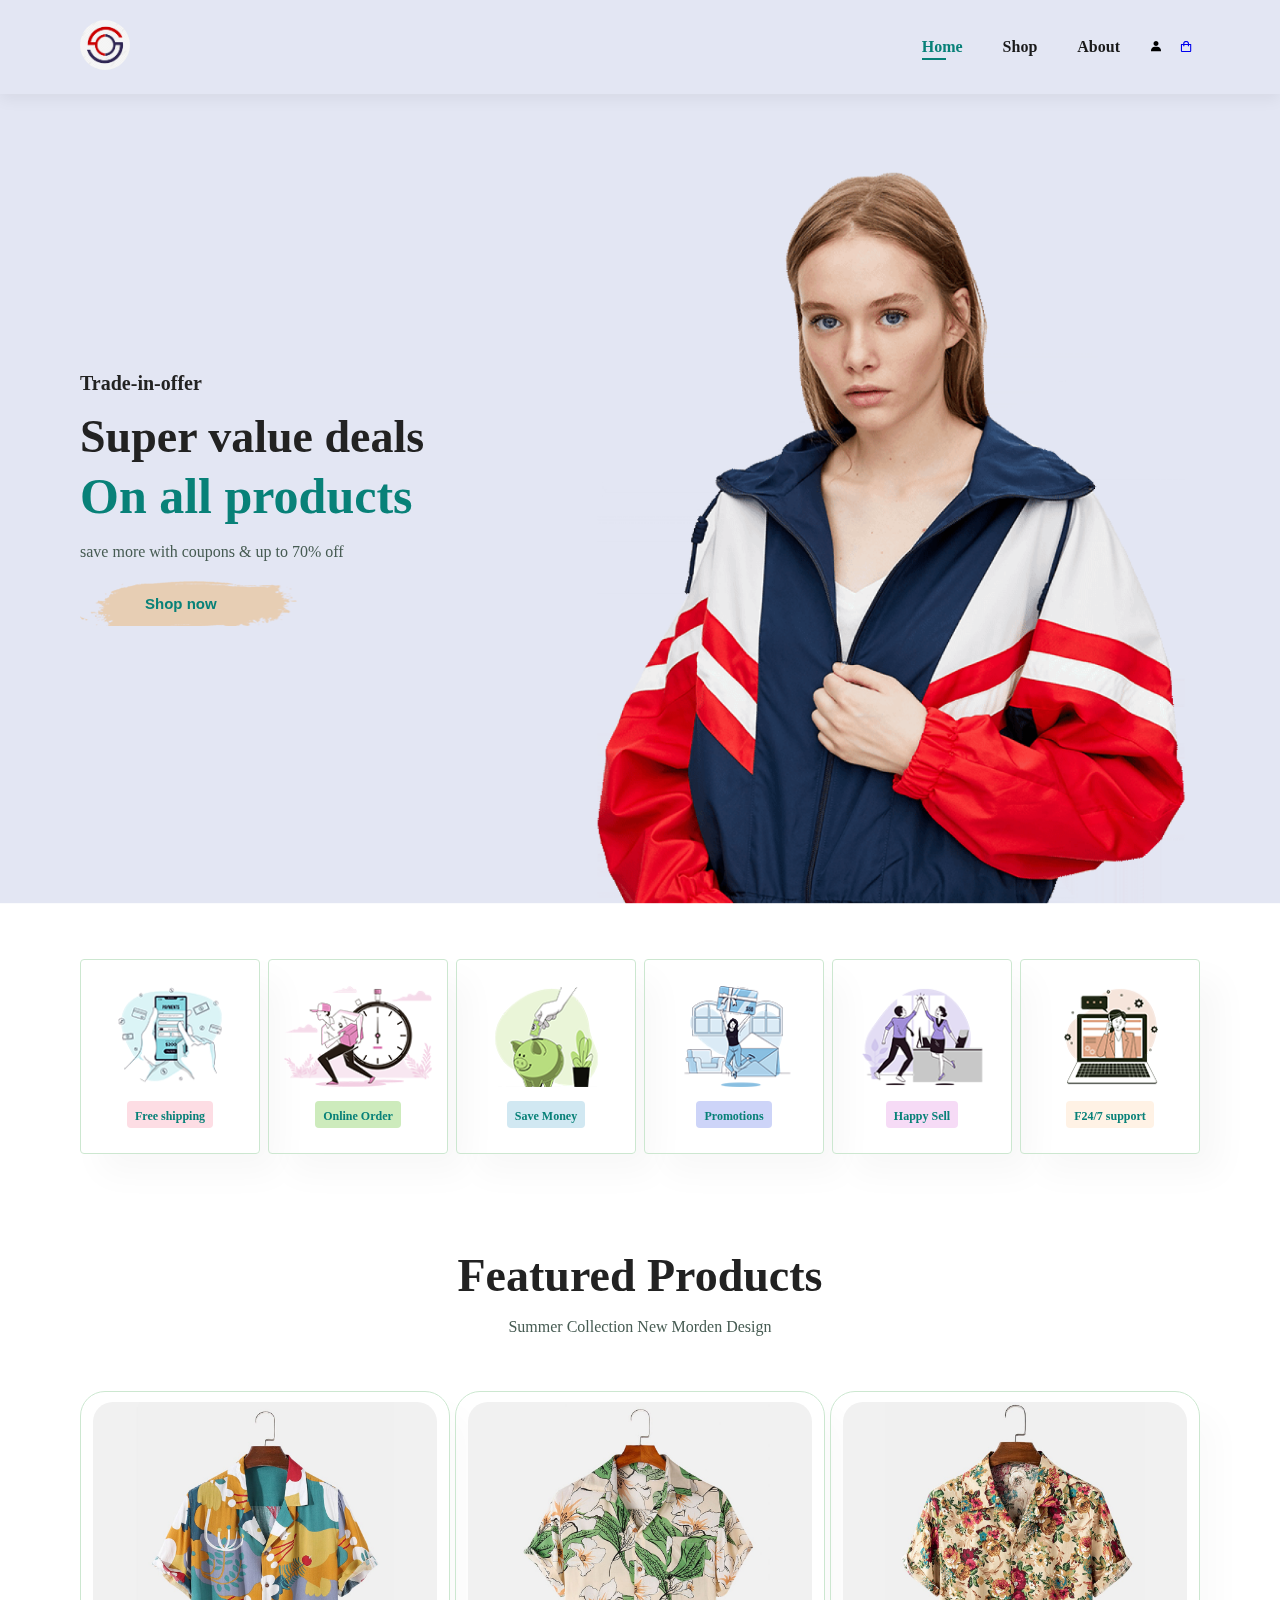
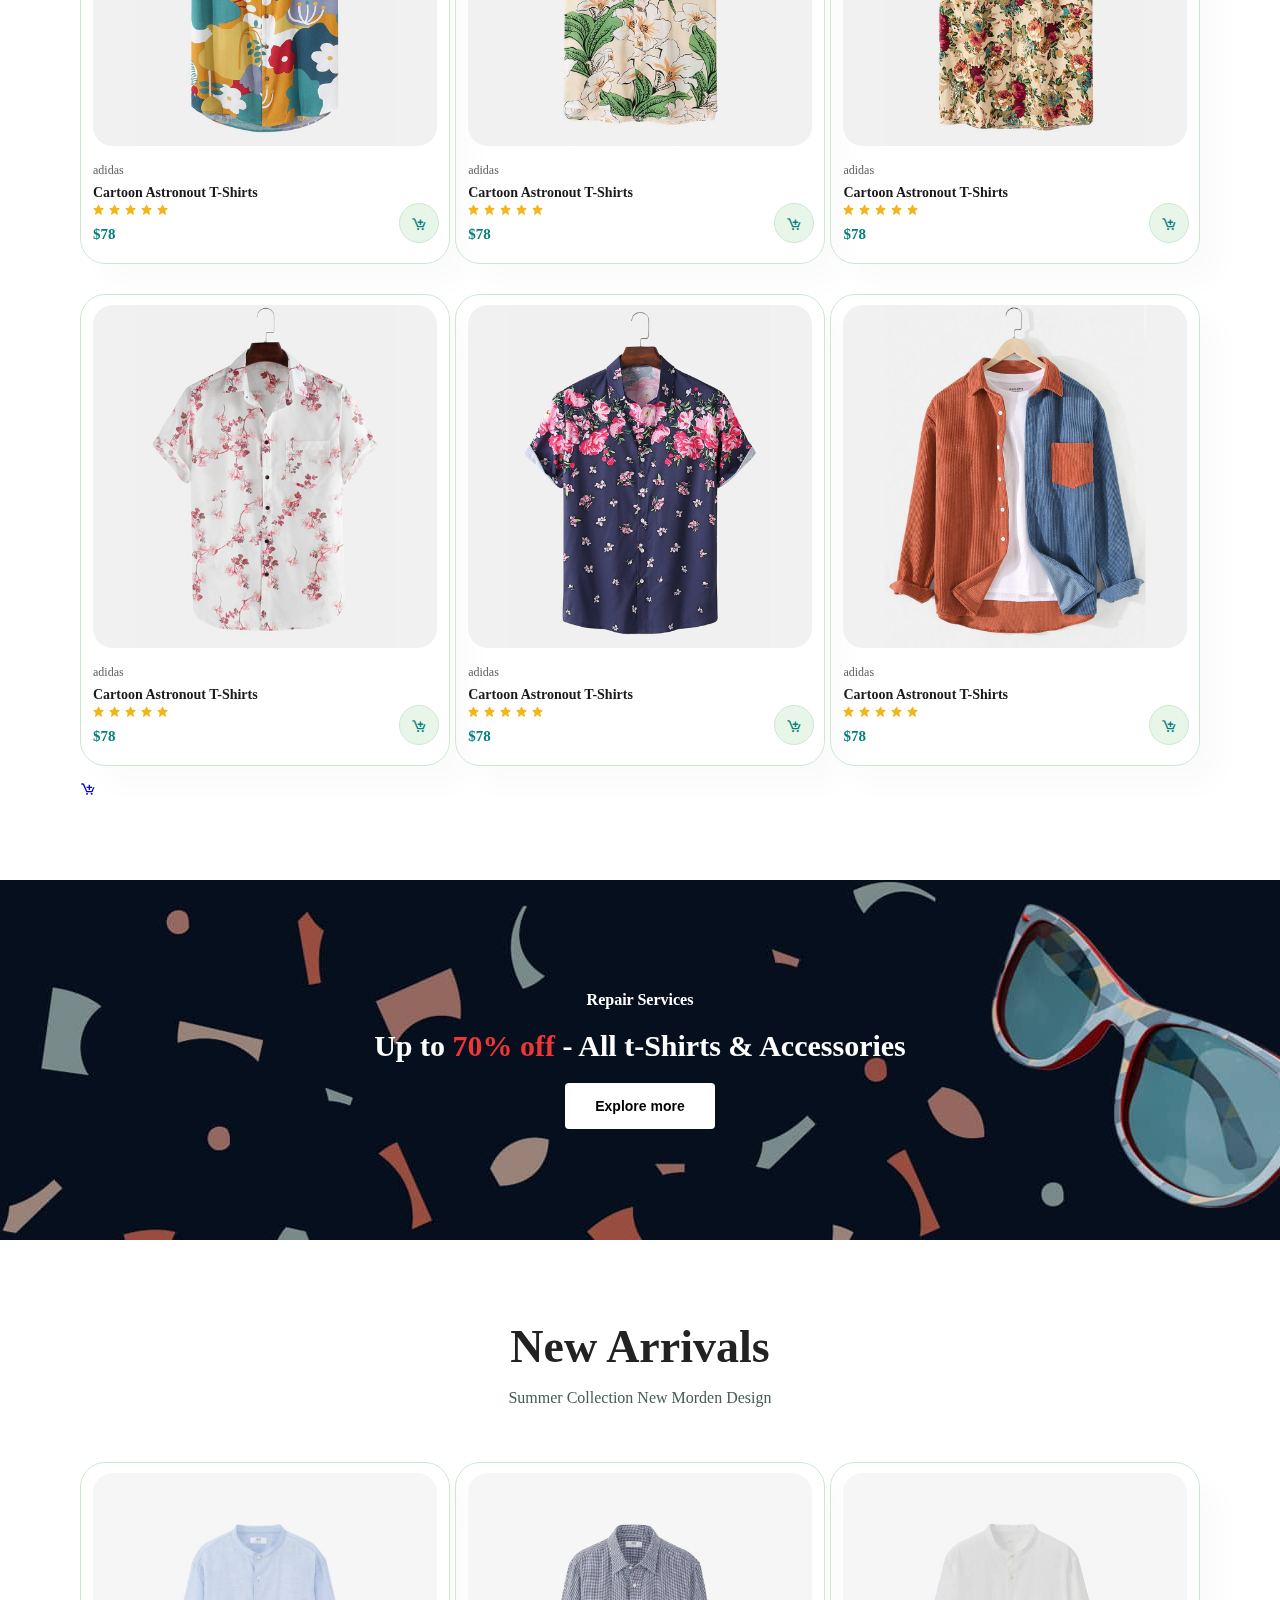
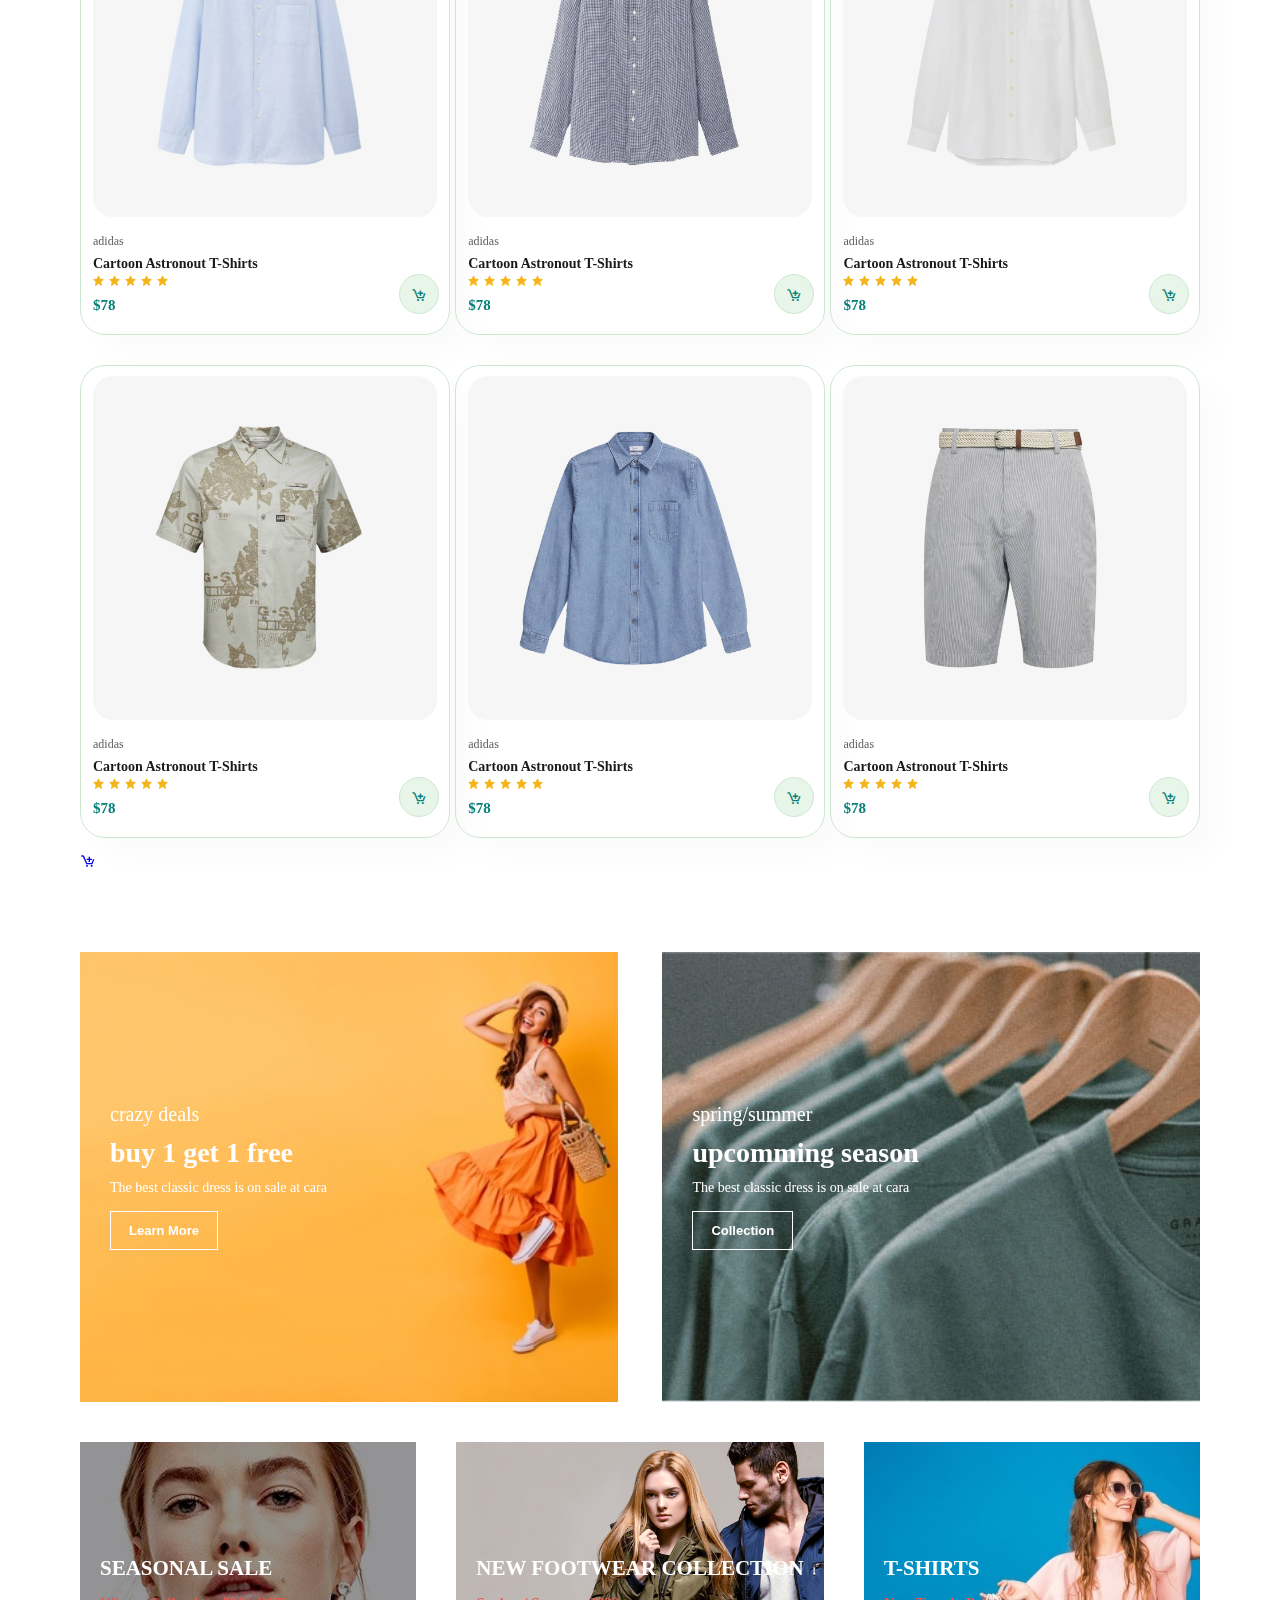
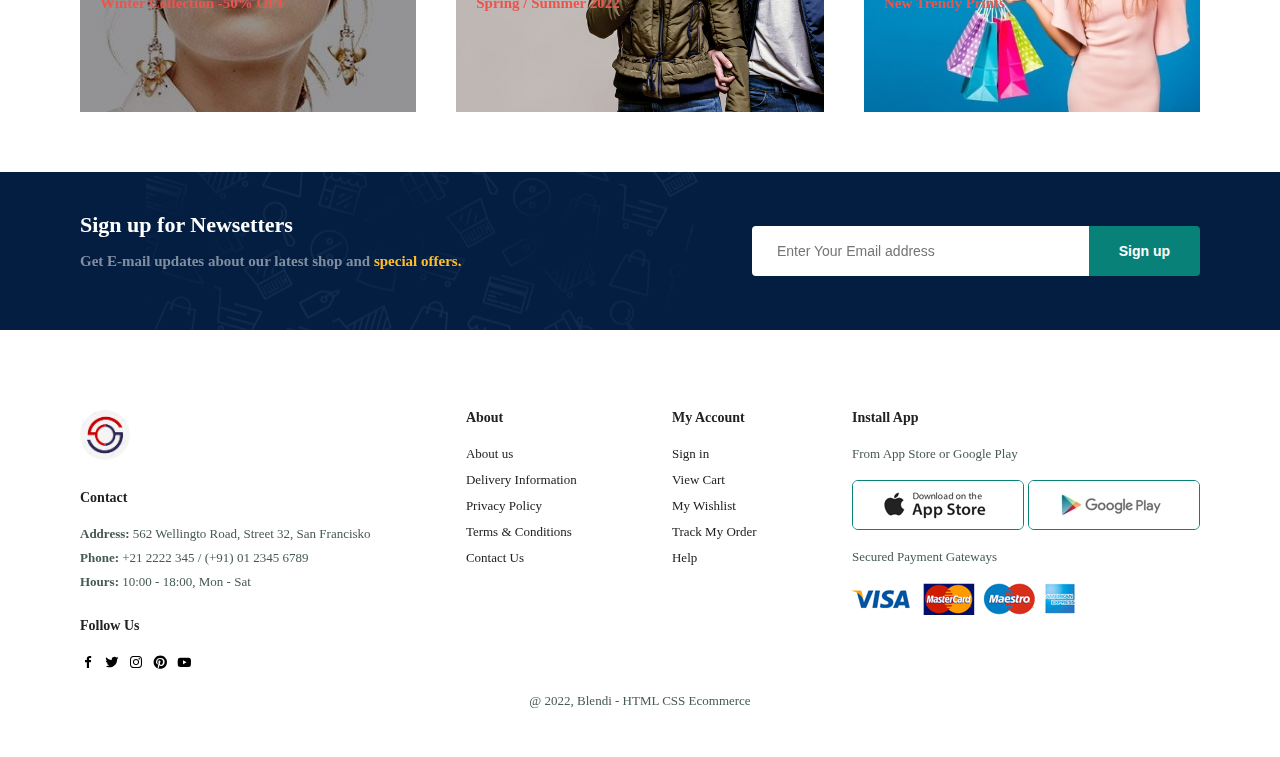
<file: index.html>
<!DOCTYPE html>
<html lang="en">
<head>
    <meta charset="UTF-8">
    <meta http-equiv="X-UA-Compatible" content="IE=edge">
    <meta name="viewport" content="width=device-width, initial-scale=1.0">
    <link href='https://unpkg.com/boxicons@2.1.4/css/boxicons.min.css' rel='stylesheet'>
    <link rel="stylesheet" href="style.css">
    <title>Ecommerce</title>
</head>
<body>
    <section id="header"> 
        <a href="#"><img src="images/logo.png" class="logo" alt=""></a>

        <div>
            <ul id="navbar">
                <li><a class="active" href="index.html">Home</a></li>
                <li><a href="shop.html">Shop</a></li>
                <li><a href="about.html">About</a></li>
                <button class="login" ><i class='bx bxs-user'></i></button>
                <button class="shop" id="lg-bag"><a href="cart.html"><i class='bx bx-shopping-bag'></i></a></button>
                <a href="#" id="close"><i class='bx bx-x'></i></a>

            </ul>
        </div>
        <div id="mobile">
            <a href="cart.html"><i class='bx bx-shopping-bag'></i></a>
            <i id="bar" class='bx bx-menu' ></i>
        </div>

        
    </section>

    <section id="loginForm">
        <div class="overlay">
            <div class="loginform">
                <h2>Log In</h2>
                <span class="close">&times;</span>
                <form action="">
                    <div>   
                        <label for="Email">Email</label>
                        <input type="email" placeholder="Enter Your Email" />
                    </div>
                    <div>
                        <label for="Password">Password</label>
                        <input type="password" placeholder="Enter Your Password" />
            
                    </div>
                    <button>Sign In</button>
                </form>
            </div>
        </div>
    </section>

    <section id="hero">
        <h4>Trade-in-offer</h4>
        <h2>Super value deals</h2>
        <h1>On all products</h1>
        <p>save more with coupons & up to 70% off</p>
        <button>Shop now</button>
    </section>

    <section id="feature" class="section-p1">
        <div class="fe-box">
            <img src="images/features/f1.png" alt="">
            <h6>Free shipping</h6>
        </div>
        <div class="fe-box">
            <img src="images/features/f2.png" alt="">
            <h6>Online Order</h6>
        </div>
        <div class="fe-box">
            <img src="images/features/f3.png" alt="">
            <h6>Save Money</h6>
        </div>
        <div class="fe-box">
            <img src="images/features/f4.png" alt="">
            <h6>Promotions</h6>
        </div>
        <div class="fe-box">
            <img src="images/features/f5.png" alt="">
            <h6>Happy Sell</h6>
        </div>
        <div class="fe-box">
            <img src="images/features/f6.png" alt="">
            <h6>F24/7 support</h6>
        </div>
    </section>

    <section id="product1" class="section-p1">
        <h2>Featured Products</h2>
        <p>Summer Collection New Morden Design</p>
        <div class="pro-container">
            <div class="pro">
                <img src="images/products/f1.jpg" alt="">
                <div class="des">
                    <span>adidas</span>
                    <h5>Cartoon Astronout T-Shirts</h5>
                    <div class="star">
                        <i class='bx bxs-star'></i>
                        <i class='bx bxs-star'></i>
                        <i class='bx bxs-star'></i>
                        <i class='bx bxs-star'></i>
                        <i class='bx bxs-star'></i>
                    </div>
                    <h4>$78</h4>
                </div>
                <a href="#"><i class='bx bx-cart-add cart'></i></a>
            </div>
            <div class="pro">
                <img src="images/products/f2.jpg" alt="">
                <div class="des">
                    <span>adidas</span>
                    <h5>Cartoon Astronout T-Shirts</h5>
                    <div class="star">
                        <i class='bx bxs-star'></i>
                        <i class='bx bxs-star'></i>
                        <i class='bx bxs-star'></i>
                        <i class='bx bxs-star'></i>
                        <i class='bx bxs-star'></i>
                    </div>
                    <h4>$78</h4>
                </div>
                <a href="#"><i class='bx bx-cart-add cart'></i></a>
            </div>
            <div class="pro">
                <img src="images/products/f3.jpg" alt="">
                <div class="des">
                    <span>adidas</span>
                    <h5>Cartoon Astronout T-Shirts</h5>
                    <div class="star">
                        <i class='bx bxs-star'></i>
                        <i class='bx bxs-star'></i>
                        <i class='bx bxs-star'></i>
                        <i class='bx bxs-star'></i>
                        <i class='bx bxs-star'></i>
                    </div>
                    <h4>$78</h4>
                </div>
                <a href="#"><i class='bx bx-cart-add cart'></i></a>
            </div>
            <div class="pro">
                <img src="images/products/f4.jpg" alt="">
                <div class="des">
                    <span>adidas</span>
                    <h5>Cartoon Astronout T-Shirts</h5>
                    <div class="star">
                        <i class='bx bxs-star'></i>
                        <i class='bx bxs-star'></i>
                        <i class='bx bxs-star'></i>
                        <i class='bx bxs-star'></i>
                        <i class='bx bxs-star'></i>
                    </div>
                    <h4>$78</h4>
                </div>
                <a href="#"><i class='bx bx-cart-add cart'></i></a>
            </div>
            <div class="pro">
                <img src="images/products/f5.jpg" alt="">
                <div class="des">
                    <span>adidas</span>
                    <h5>Cartoon Astronout T-Shirts</h5>
                    <div class="star">
                        <i class='bx bxs-star'></i>
                        <i class='bx bxs-star'></i>
                        <i class='bx bxs-star'></i>
                        <i class='bx bxs-star'></i>
                        <i class='bx bxs-star'></i>
                    </div>
                    <h4>$78</h4>
                </div>
                <a href="#"><i class='bx bx-cart-add cart'></i></a>
            </div>
            <div class="pro">
                <img src="images/products/f6.jpg" alt="">
                <div class="des">
                    <span>adidas</span>
                    <h5>Cartoon Astronout T-Shirts</h5>
                    <div class="star">
                        <i class='bx bxs-star'></i>
                        <i class='bx bxs-star'></i>
                        <i class='bx bxs-star'></i>
                        <i class='bx bxs-star'></i>
                        <i class='bx bxs-star'></i>
                    </div>
                    <h4>$78</h4>
                </div>
                <a href="#"><i class='bx bx-cart-add cart'></i></a>
            </div>
                <a href="#"><i class='bx bx-cart-add cart'></i></a>
            </div>
            
        </div>
    </section>

    <section id="banner" class="section-m1">
        <h4>Repair Services</h4>
        <h2>Up to <span>70% off</span> - All t-Shirts & Accessories</h2>
        <button class="normal">Explore more</button>
    </section>

    <section id="product1" class="section-p1">
        <h2>New Arrivals</h2>
        <p>Summer Collection New Morden Design</p>
        <div class="pro-container">
            <div class="pro">
                <img src="images/products/n1.jpg" alt="">
                <div class="des">
                    <span>adidas</span>
                    <h5>Cartoon Astronout T-Shirts</h5>
                    <div class="star">
                        <i class='bx bxs-star'></i>
                        <i class='bx bxs-star'></i>
                        <i class='bx bxs-star'></i>
                        <i class='bx bxs-star'></i>
                        <i class='bx bxs-star'></i>
                    </div>
                    <h4>$78</h4>
                </div>
                <a href="#"><i class='bx bx-cart-add cart'></i></a>
            </div>
            <div class="pro">
                <img src="images/products/n2.jpg" alt="">
                <div class="des">
                    <span>adidas</span>
                    <h5>Cartoon Astronout T-Shirts</h5>
                    <div class="star">
                        <i class='bx bxs-star'></i>
                        <i class='bx bxs-star'></i>
                        <i class='bx bxs-star'></i>
                        <i class='bx bxs-star'></i>
                        <i class='bx bxs-star'></i>
                    </div>
                    <h4>$78</h4>
                </div>
                <a href="#"><i class='bx bx-cart-add cart'></i></a>
            </div>
            <div class="pro">
                <img src="images/products/n3.jpg" alt="">
                <div class="des">
                    <span>adidas</span>
                    <h5>Cartoon Astronout T-Shirts</h5>
                    <div class="star">
                        <i class='bx bxs-star'></i>
                        <i class='bx bxs-star'></i>
                        <i class='bx bxs-star'></i>
                        <i class='bx bxs-star'></i>
                        <i class='bx bxs-star'></i>
                    </div>
                    <h4>$78</h4>
                </div>
                <a href="#"><i class='bx bx-cart-add cart'></i></a>
            </div>
            <div class="pro">
                <img src="images/products/n4.jpg" alt="">
                <div class="des">
                    <span>adidas</span>
                    <h5>Cartoon Astronout T-Shirts</h5>
                    <div class="star">
                        <i class='bx bxs-star'></i>
                        <i class='bx bxs-star'></i>
                        <i class='bx bxs-star'></i>
                        <i class='bx bxs-star'></i>
                        <i class='bx bxs-star'></i>
                    </div>
                    <h4>$78</h4>
                </div>
                <a href="#"><i class='bx bx-cart-add cart'></i></a>
            </div>
            <div class="pro">
                <img src="images/products/n5.jpg" alt="">
                <div class="des">
                    <span>adidas</span>
                    <h5>Cartoon Astronout T-Shirts</h5>
                    <div class="star">
                        <i class='bx bxs-star'></i>
                        <i class='bx bxs-star'></i>
                        <i class='bx bxs-star'></i>
                        <i class='bx bxs-star'></i>
                        <i class='bx bxs-star'></i>
                    </div>
                    <h4>$78</h4>
                </div>
                <a href="#"><i class='bx bx-cart-add cart'></i></a>
            </div>
            <div class="pro">
                <img src="images/products/n6.jpg" alt="">
                <div class="des">
                    <span>adidas</span>
                    <h5>Cartoon Astronout T-Shirts</h5>
                    <div class="star">
                        <i class='bx bxs-star'></i>
                        <i class='bx bxs-star'></i>
                        <i class='bx bxs-star'></i>
                        <i class='bx bxs-star'></i>
                        <i class='bx bxs-star'></i>
                    </div>
                    <h4>$78</h4>
                </div>
                <a href="#"><i class='bx bx-cart-add cart'></i></a>
            </div>
                <a href="#"><i class='bx bx-cart-add cart'></i></a>
            </div>
            
        </div>
    </section>

    <section id="sm-banner" class="section-p1">
        <div class="banner-box">
            <h4>crazy deals</h4>
            <h2>buy 1 get 1 free</h2>
            <span>The best classic dress is on sale at cara</span>
            <button class="white">Learn More</button>
        </div>
        <div class="banner-box banner-box2">
            <h4>spring/summer</h4>
            <h2>upcomming season</h2>
            <span>The best classic dress is on sale at cara</span>
            <button class="white">Collection</button>
        </div>
    </section>

    <section id="banner3">
        <div class="banner-box">
            <h2>SEASONAL SALE</h2>
            <h3>Winter Collection -50% OFF</h3>
        </div>
        <div class="banner-box banner-box2">
            <h2>NEW FOOTWEAR COLLECTION</h2>
            <h3>Spring / Summer 2022</h3>
        </div>
        <div class="banner-box banner-box3">
            <h2>T-SHIRTS</h2>
            <h3>New Trendy Prints</h3>
        </div>
    </section>

    <section id="newsletter" class="section-p1 section-m1">
        <div class="newstext">
            <h4>Sign up for Newsetters</h4>
            <p>Get E-mail updates about our latest shop and <span>special offers.</span></p>
        </div>
        <div class="form">
            <input type="text" placeholder=" Enter Your Email address" />
            <button class="normal">Sign up</button>
        </div>
    </section>

    <footer class="section-p1">
        <div class="col">
            <img src="images/logo.png" class="logo" alt="">
            <h4>Contact</h4>
            <p><strong>Address:</strong> 562 Wellingto Road, Street 32, San Francisko</p>
            <p><strong>Phone:</strong> +21 2222 345 / (+91) 01 2345 6789</p>
            <p><strong>Hours:</strong> 10:00 - 18:00, Mon - Sat</p>
            <div class="follow">
                <h4>Follow Us</h4>
                <div class="icon">
                    <i class='bx bxl-facebook'></i>
                    <i class='bx bxl-twitter'></i>
                    <i class='bx bxl-instagram'></i>
                    <i class='bx bxl-pinterest'></i>
                    <i class='bx bxl-youtube'></i>
                </div>
            </div>
        </div>
        
        <div class="col">
            <h4>About</h4>
            <a href="#">About us</a>
            <a href="#">Delivery Information</a>
            <a href="#">Privacy Policy</a>
            <a href="#">Terms & Conditions</a>
            <a href="#">Contact Us</a>
        </div>

        <div class="col">
            <h4>My Account</h4>
            <a href="#">Sign in</a>
            <a href="#">View Cart</a>
            <a href="#">My Wishlist</a>
            <a href="#">Track My Order</a>
            <a href="#">Help</a>
        </div>

        <div class="col install">
            <h4>Install App</h4>
            <p>From App Store or Google Play</p>
            <div class="row">
                <img src="images/pay/app.jpg" alt="">
                <img src="images/pay/play.jpg" alt="">
            </div>
            <p>Secured Payment Gateways</p>
            <img src="images/pay/pay.png" alt="">
        </div>

        <div class="copyright">
            <p>@ 2022, Blendi - HTML CSS Ecommerce</p>
        </div>
    </footer>

    <script src="app.js"></script>
</body>
</html>
</file>
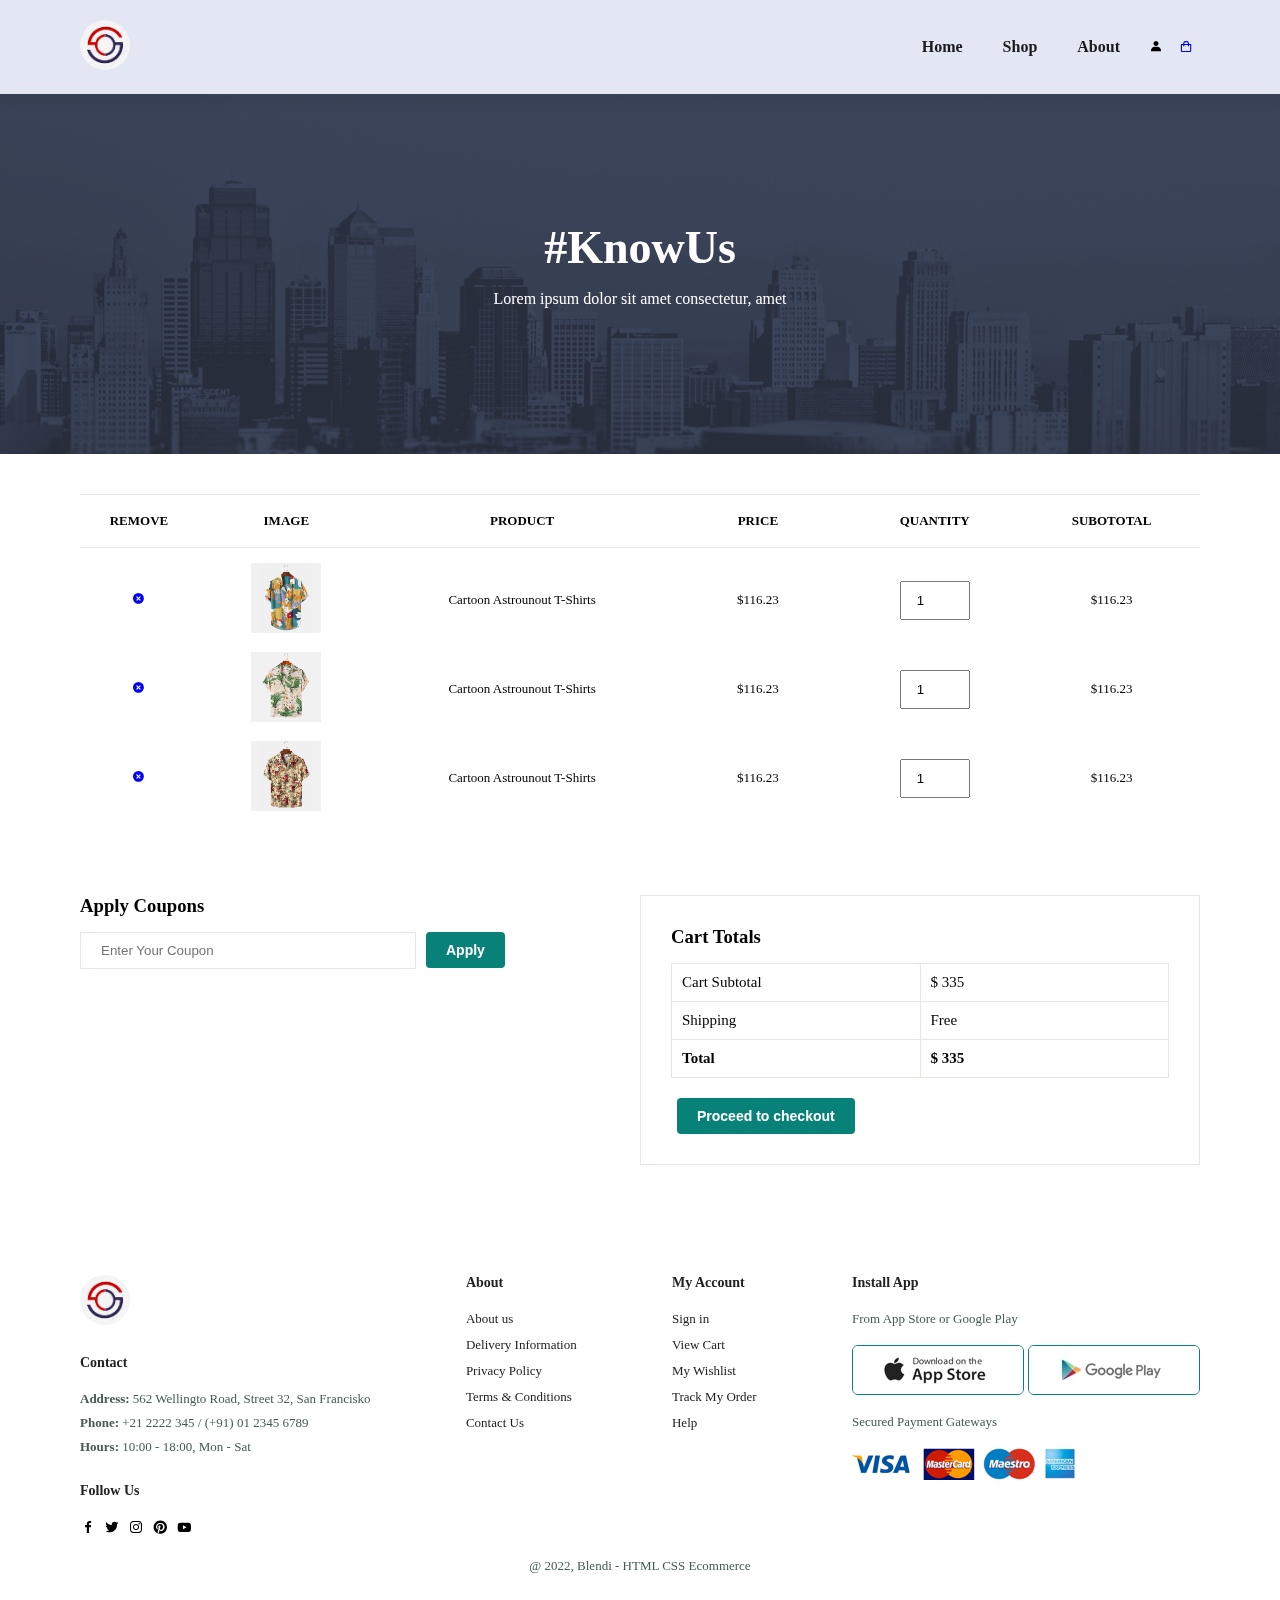
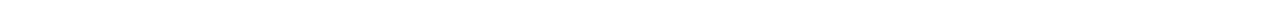
<file: cart.html>
<!DOCTYPE html>
<html lang="en">
  <head>
    <meta charset="UTF-8" />
    <meta http-equiv="X-UA-Compatible" content="IE=edge" />
    <meta name="viewport" content="width=device-width, initial-scale=1.0" />
    <link
      href="https://unpkg.com/boxicons@2.1.4/css/boxicons.min.css"
      rel="stylesheet"
    />
    <link rel="stylesheet" href="style.css" />
    <title>Ecommerce</title>
  </head>
  <body>
    <section id="header">
      <a href="#"><img src="images/logo.png" class="logo" alt="" /></a>

      <div>
        <ul id="navbar">
          <li><a href="index.html">Home</a></li>
          <li><a href="shop.html">Shop</a></li>
          <li><a  href="about.html">About</a></li>
          <button class="login" ><i class='bx bxs-user'></i></button>
          <button class="shop" id="lg-bag"><a href="cart.html"><i class='bx bx-shopping-bag'></i></a></button>
          <a href="#" id="close"><i class="bx bx-x"></i></a>
        </ul>
      </div>
      <div id="mobile">
        <a href="cart.html"><i class="bx bx-shopping-bag"></i></a>
        <i id="bar" class="bx bx-menu"></i>
      </div>
    </section>

    <section id="loginForm">
      <div class="overlay">
          <div class="loginform">
              <h2>Log In</h2>
              <span class="close">&times;</span>
              <form action="">
                  <div>   
                      <label for="Email">Email</label>
                      <input type="email" placeholder="Enter Your Email" />
                  </div>
                  <div>
                      <label for="Password">Password</label>
                      <input type="password" placeholder="Enter Your Password" />
          
                  </div>
                  <button>Sign In</button>
              </form>
          </div>
      </div>
  </section>

    <section id="page-header" class="about-header">
      <h2>#KnowUs</h2>

      <p>Lorem ipsum dolor sit amet consectetur, amet</p>
    </section>

    <section id="cart" class="section-p1">
        <table width="100%">
            <thead>
                <tr>
                    <td>Remove</td>
                    <td>Image</td>
                    <td>Product</td>
                    <td>Price</td>
                    <td>Quantity</td>
                    <td>Subototal</td>

                </tr>
            </thead>
            <tbody>
                <tr>
                    <td><a href="#"><i class='bx bxs-x-circle'></i></a></i></td>
                    <td><img src="images/products/f1.jpg" alt="" /></td>
                    <td>Cartoon Astrounout T-Shirts</td>
                    <td>$116.23</td>
                    <td><input type="number" max="10"  value="1" /></td>
                    <td>$116.23</td>
                </tr>
                <tr>
                    <td><a href="#"><i class='bx bxs-x-circle'></i></a></i></td>
                    <td><img src="images/products/f2.jpg" alt="" /></td>
                    <td>Cartoon Astrounout T-Shirts</td>
                    <td>$116.23</td>
                    <td><input type="number" max="10"  value="1" /></td>
                    <td>$116.23</td>
                </tr>
                <tr>
                    <td><a href="#"><i class='bx bxs-x-circle'></i></a></i></td>
                    <td><img src="images/products/f3.jpg" alt="" /></td>
                    <td>Cartoon Astrounout T-Shirts</td>
                    <td>$116.23</td>
                    <td><input type="number" max="10" value="1" /></td>
                    <td>$116.23</td>
                </tr>
            </tbody>
        </table>
    </section>

    <section id="cart-add" class="section-p1">
        <div id="coupon">
            <h3>Apply Coupons</h3>
            <div>
                <input type="text" placeholder="Enter Your Coupon" />
                <button class="normal">Apply</button>
            </div>
        </div>

        <div id="subtotal">
            <h3>Cart Totals</h3>
            <table>
                <tr>
                    <td>Cart Subtotal</td>
                    <td>$ 335</td>
                </tr>
                <tr>
                    <td>Shipping</td>
                    <td>Free</td>
                </tr>
                <tr>
                    <td><strong>Total</strong></td>
                    <td><strong>$ 335</strong></td>
                </tr>
            </table>
            <button class="normal">Proceed to checkout</button>
        </div>
    </section>

    <footer class="section-p1">
      <div class="col">
        <img src="images/logo.png" class="logo" alt="" />
        <h4>Contact</h4>
        <p>
          <strong>Address:</strong> 562 Wellingto Road, Street 32, San Francisko
        </p>
        <p><strong>Phone:</strong> +21 2222 345 / (+91) 01 2345 6789</p>
        <p><strong>Hours:</strong> 10:00 - 18:00, Mon - Sat</p>
        <div class="follow">
          <h4>Follow Us</h4>
          <div class="icon">
            <i class="bx bxl-facebook"></i>
            <i class="bx bxl-twitter"></i>
            <i class="bx bxl-instagram"></i>
            <i class="bx bxl-pinterest"></i>
            <i class="bx bxl-youtube"></i>
          </div>
        </div>
      </div>

      <div class="col">
        <h4>About</h4>
        <a href="#">About us</a>
        <a href="#">Delivery Information</a>
        <a href="#">Privacy Policy</a>
        <a href="#">Terms & Conditions</a>
        <a href="#">Contact Us</a>
      </div>

      <div class="col">
        <h4>My Account</h4>
        <a href="#">Sign in</a>
        <a href="#">View Cart</a>
        <a href="#">My Wishlist</a>
        <a href="#">Track My Order</a>
        <a href="#">Help</a>
      </div>

      <div class="col install">
        <h4>Install App</h4>
        <p>From App Store or Google Play</p>
        <div class="row">
          <img src="images/pay/app.jpg" alt="" />
          <img src="images/pay/play.jpg" alt="" />
        </div>
        <p>Secured Payment Gateways</p>
        <img src="images/pay/pay.png" alt="" />
      </div>

      <div class="copyright">
        <p>@ 2022, Blendi - HTML CSS Ecommerce</p>
      </div>
    </footer>

    <script src="app.js"></script>
  </body>
</html>
</file>
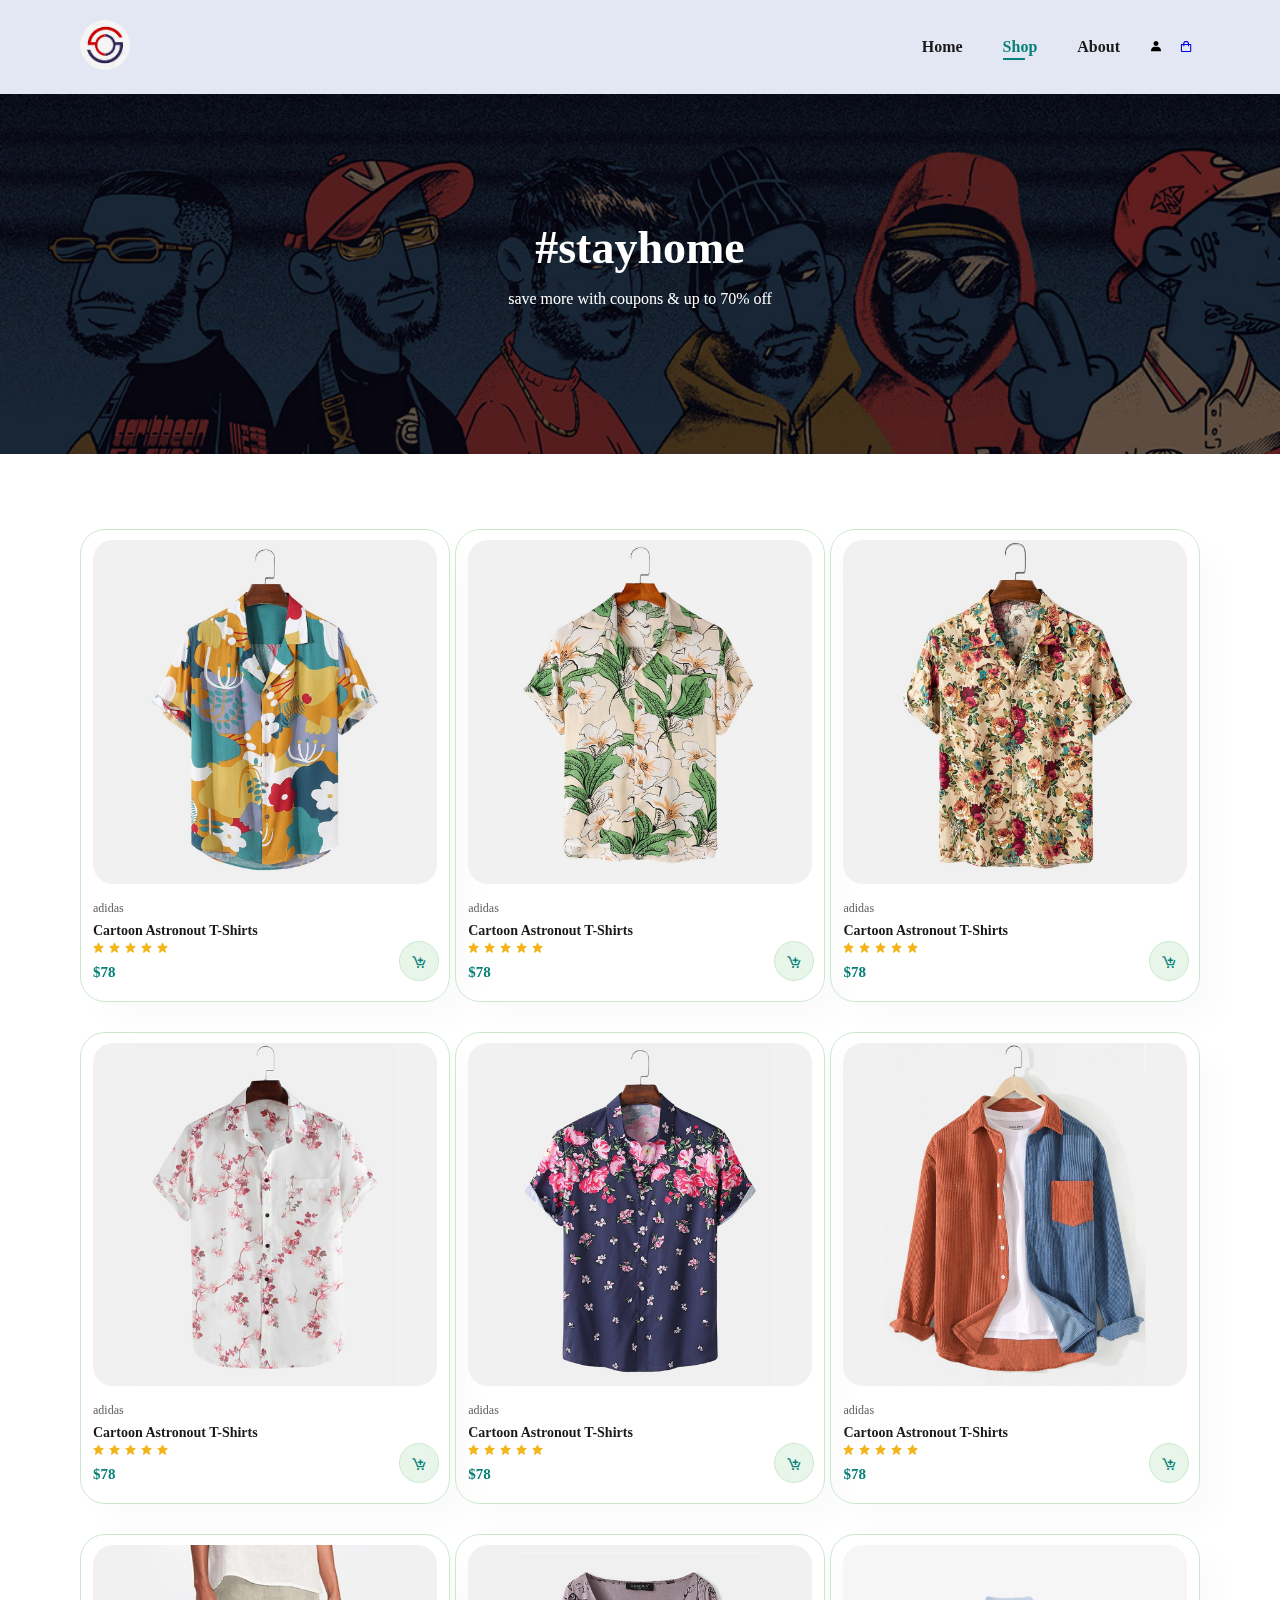
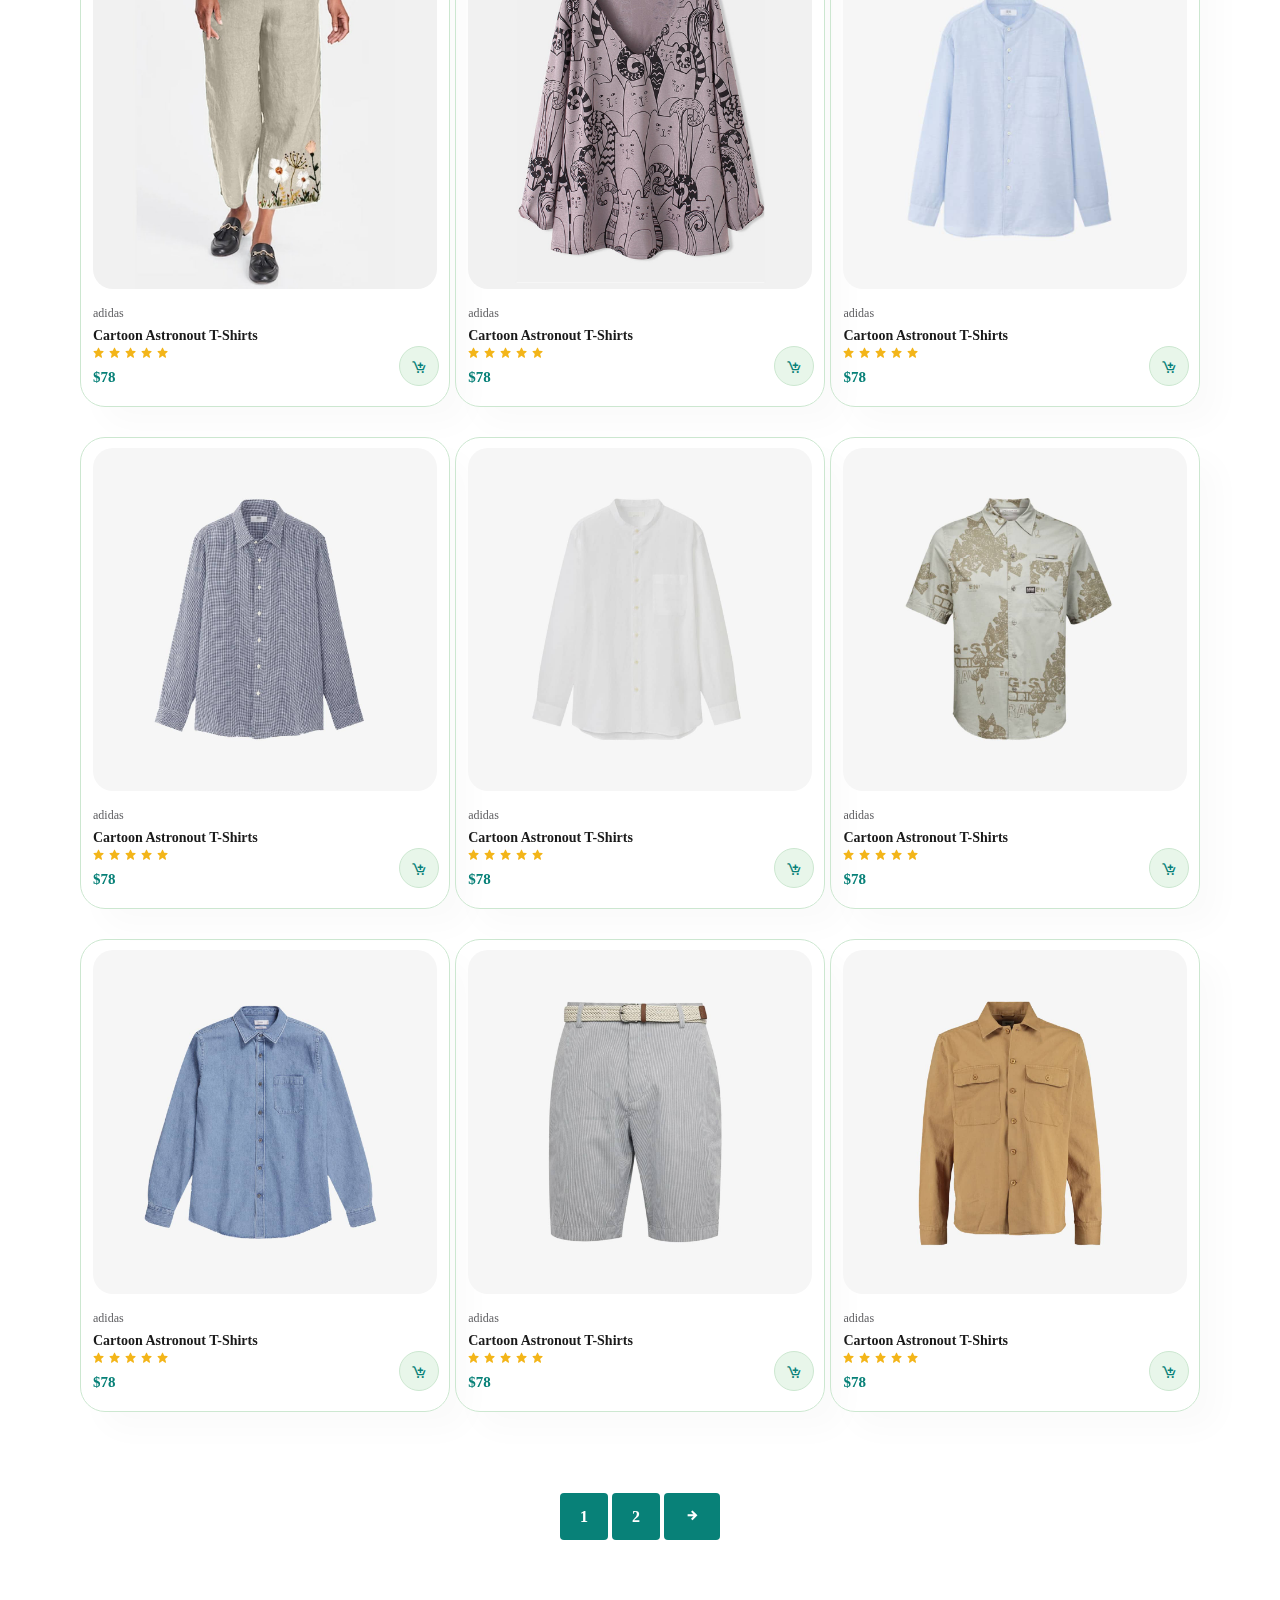
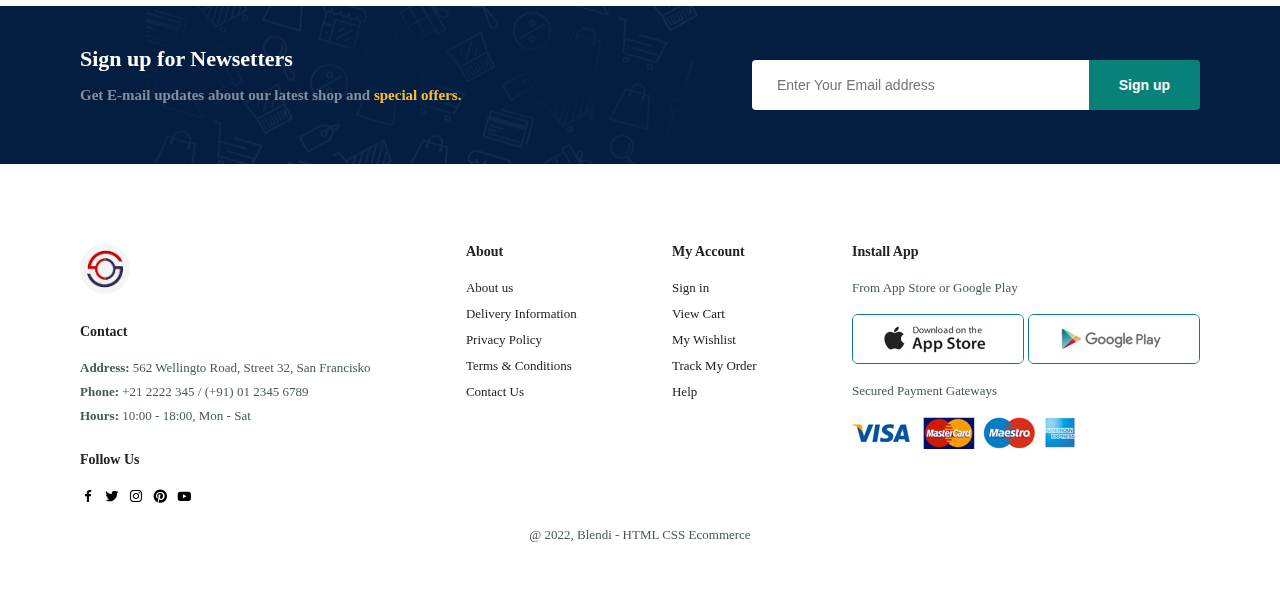
<file: shop.html>
<!DOCTYPE html>
<html lang="en">
<head>
    <meta charset="UTF-8">
    <meta http-equiv="X-UA-Compatible" content="IE=edge">
    <meta name="viewport" content="width=device-width, initial-scale=1.0">
    <link href='https://unpkg.com/boxicons@2.1.4/css/boxicons.min.css' rel='stylesheet'>
    <link rel="stylesheet" href="style.css">
    <title>Ecommerce</title>
</head>
<body>
    <section id="header"> 
        <a href="#"><img src="images/logo.png" class="logo" alt=""></a>

        <div>
            <ul id="navbar">
                <li><a href="index.html">Home</a></li>
                <li><a class="active" href="shop.html">Shop</a></li>
                <li><a href="about.html">About</a></li>
                <button class="login" ><i class='bx bxs-user'></i></button>
                <button class="shop" id="lg-bag"><a href="cart.html"><i class='bx bx-shopping-bag'></i></a></button>
                <a href="#" id="close"><i class='bx bx-x'></i></a>

            </ul>
        </div>
        <div id="mobile">
            <a href="cart.html"><i class='bx bx-shopping-bag'></i></a>
            <i id="bar" class='bx bx-menu' ></i>
        </div>
    </section>

    <section id="page-header">
        
        <h2>#stayhome</h2>
       
        <p>save more with coupons & up to 70% off</p>
        
    </section>

    <section id="loginForm">
        <div class="overlay">
            <div class="loginform">
                <h2>Log In</h2>
                <span class="close">&times;</span>
                <form action="">
                    <div>   
                        <label for="Email">Email</label>
                        <input type="email" placeholder="Enter Your Email" />
                    </div>
                    <div>
                        <label for="Password">Password</label>
                        <input type="password" placeholder="Enter Your Password" />
            
                    </div>
                    <button>Sign In</button>
                </form>
            </div>
        </div>
    </section>



    <section id="product1" class="section-p1">
       
        <div class="pro-container">
            <div class="pro" onclick="window.location.href='sproduct.html'">
                <img src="images/products/f1.jpg" alt="">
                <div class="des">
                    <span>adidas</span>
                    <h5>Cartoon Astronout T-Shirts</h5>
                    <div class="star">
                        <i class='bx bxs-star'></i>
                        <i class='bx bxs-star'></i>
                        <i class='bx bxs-star'></i>
                        <i class='bx bxs-star'></i>
                        <i class='bx bxs-star'></i>
                    </div>
                    <h4>$78</h4>
                </div>
                <a href="#"><i class='bx bx-cart-add cart'></i></a>
            </div>
            <div class="pro"  onclick="window.location.href='sproduct.html'">
                <img src="images/products/f2.jpg" alt="">
                <div class="des">
                    <span>adidas</span>
                    <h5>Cartoon Astronout T-Shirts</h5>
                    <div class="star">
                        <i class='bx bxs-star'></i>
                        <i class='bx bxs-star'></i>
                        <i class='bx bxs-star'></i>
                        <i class='bx bxs-star'></i>
                        <i class='bx bxs-star'></i>
                    </div>
                    <h4>$78</h4>
                </div>
                <a href="#"><i class='bx bx-cart-add cart'></i></a>
            </div>
            <div class="pro">
                <img src="images/products/f3.jpg" alt="">
                <div class="des">
                    <span>adidas</span>
                    <h5>Cartoon Astronout T-Shirts</h5>
                    <div class="star">
                        <i class='bx bxs-star'></i>
                        <i class='bx bxs-star'></i>
                        <i class='bx bxs-star'></i>
                        <i class='bx bxs-star'></i>
                        <i class='bx bxs-star'></i>
                    </div>
                    <h4>$78</h4>
                </div>
                <a href="#"><i class='bx bx-cart-add cart'></i></a>
            </div>
            <div class="pro">
                <img src="images/products/f4.jpg" alt="">
                <div class="des">
                    <span>adidas</span>
                    <h5>Cartoon Astronout T-Shirts</h5>
                    <div class="star">
                        <i class='bx bxs-star'></i>
                        <i class='bx bxs-star'></i>
                        <i class='bx bxs-star'></i>
                        <i class='bx bxs-star'></i>
                        <i class='bx bxs-star'></i>
                    </div>
                    <h4>$78</h4>
                </div>
                <a href="#"><i class='bx bx-cart-add cart'></i></a>
            </div>
            <div class="pro">
                <img src="images/products/f5.jpg" alt="">
                <div class="des">
                    <span>adidas</span>
                    <h5>Cartoon Astronout T-Shirts</h5>
                    <div class="star">
                        <i class='bx bxs-star'></i>
                        <i class='bx bxs-star'></i>
                        <i class='bx bxs-star'></i>
                        <i class='bx bxs-star'></i>
                        <i class='bx bxs-star'></i>
                    </div>
                    <h4>$78</h4>
                </div>
                <a href="#"><i class='bx bx-cart-add cart'></i></a>
            </div>
            <div class="pro">
                <img src="images/products/f6.jpg" alt="">
                <div class="des">
                    <span>adidas</span>
                    <h5>Cartoon Astronout T-Shirts</h5>
                    <div class="star">
                        <i class='bx bxs-star'></i>
                        <i class='bx bxs-star'></i>
                        <i class='bx bxs-star'></i>
                        <i class='bx bxs-star'></i>
                        <i class='bx bxs-star'></i>
                    </div>
                    <h4>$78</h4>
                </div>
                <a href="#"><i class='bx bx-cart-add cart'></i></a>
            </div>
            <div class="pro">
                <img src="images/products/f7.jpg" alt="">
                <div class="des">
                    <span>adidas</span>
                    <h5>Cartoon Astronout T-Shirts</h5>
                    <div class="star">
                        <i class='bx bxs-star'></i>
                        <i class='bx bxs-star'></i>
                        <i class='bx bxs-star'></i>
                        <i class='bx bxs-star'></i>
                        <i class='bx bxs-star'></i>
                    </div>
                    <h4>$78</h4>
                </div>
                <a href="#"><i class='bx bx-cart-add cart'></i></a>
            </div>
            <div class="pro">
                <img src="images/products/f8.jpg" alt="">
                <div class="des">
                    <span>adidas</span>
                    <h5>Cartoon Astronout T-Shirts</h5>
                    <div class="star">
                        <i class='bx bxs-star'></i>
                        <i class='bx bxs-star'></i>
                        <i class='bx bxs-star'></i>
                        <i class='bx bxs-star'></i>
                        <i class='bx bxs-star'></i>
                    </div>
                    <h4>$78</h4>
                </div>
                <a href="#"><i class='bx bx-cart-add cart'></i></a>
            </div>
            
  
            <div class="pro">
                <img src="images/products/n1.jpg" alt="">
                <div class="des">
                    <span>adidas</span>
                    <h5>Cartoon Astronout T-Shirts</h5>
                    <div class="star">
                        <i class='bx bxs-star'></i>
                        <i class='bx bxs-star'></i>
                        <i class='bx bxs-star'></i>
                        <i class='bx bxs-star'></i>
                        <i class='bx bxs-star'></i>
                    </div>
                    <h4>$78</h4>
                </div>
                <a href="#"><i class='bx bx-cart-add cart'></i></a>
            </div>
            <div class="pro">
                <img src="images/products/n2.jpg" alt="">
                <div class="des">
                    <span>adidas</span>
                    <h5>Cartoon Astronout T-Shirts</h5>
                    <div class="star">
                        <i class='bx bxs-star'></i>
                        <i class='bx bxs-star'></i>
                        <i class='bx bxs-star'></i>
                        <i class='bx bxs-star'></i>
                        <i class='bx bxs-star'></i>
                    </div>
                    <h4>$78</h4>
                </div>
                <a href="#"><i class='bx bx-cart-add cart'></i></a>
            </div>
            <div class="pro">
                <img src="images/products/n3.jpg" alt="">
                <div class="des">
                    <span>adidas</span>
                    <h5>Cartoon Astronout T-Shirts</h5>
                    <div class="star">
                        <i class='bx bxs-star'></i>
                        <i class='bx bxs-star'></i>
                        <i class='bx bxs-star'></i>
                        <i class='bx bxs-star'></i>
                        <i class='bx bxs-star'></i>
                    </div>
                    <h4>$78</h4>
                </div>
                <a href="#"><i class='bx bx-cart-add cart'></i></a>
            </div>
            <div class="pro">
                <img src="images/products/n4.jpg" alt="">
                <div class="des">
                    <span>adidas</span>
                    <h5>Cartoon Astronout T-Shirts</h5>
                    <div class="star">
                        <i class='bx bxs-star'></i>
                        <i class='bx bxs-star'></i>
                        <i class='bx bxs-star'></i>
                        <i class='bx bxs-star'></i>
                        <i class='bx bxs-star'></i>
                    </div>
                    <h4>$78</h4>
                </div>
                <a href="#"><i class='bx bx-cart-add cart'></i></a>
            </div>
            <div class="pro">
                <img src="images/products/n5.jpg" alt="">
                <div class="des">
                    <span>adidas</span>
                    <h5>Cartoon Astronout T-Shirts</h5>
                    <div class="star">
                        <i class='bx bxs-star'></i>
                        <i class='bx bxs-star'></i>
                        <i class='bx bxs-star'></i>
                        <i class='bx bxs-star'></i>
                        <i class='bx bxs-star'></i>
                    </div>
                    <h4>$78</h4>
                </div>
                <a href="#"><i class='bx bx-cart-add cart'></i></a>
            </div>
            <div class="pro">
                <img src="images/products/n6.jpg" alt="">
                <div class="des">
                    <span>adidas</span>
                    <h5>Cartoon Astronout T-Shirts</h5>
                    <div class="star">
                        <i class='bx bxs-star'></i>
                        <i class='bx bxs-star'></i>
                        <i class='bx bxs-star'></i>
                        <i class='bx bxs-star'></i>
                        <i class='bx bxs-star'></i>
                    </div>
                    <h4>$78</h4>
                </div>
                <a href="#"><i class='bx bx-cart-add cart'></i></a>
            </div>
            <div class="pro">
                <img src="images/products/n7.jpg" alt="">
                <div class="des">
                    <span>adidas</span>
                    <h5>Cartoon Astronout T-Shirts</h5>
                    <div class="star">
                        <i class='bx bxs-star'></i>
                        <i class='bx bxs-star'></i>
                        <i class='bx bxs-star'></i>
                        <i class='bx bxs-star'></i>
                        <i class='bx bxs-star'></i>
                    </div>
                    <h4>$78</h4>
                </div>
                <a href="#"><i class='bx bx-cart-add cart'></i></a>
            </div>
            
            
        </div>
    </section>

    <section id="pagination" class="section-p1">
        <a href="#">1</a>
        <a href="#">2</a>
        <a href="#"><i class='bx bx-right-arrow-alt'></i></a>
    </section>



    <section id="newsletter" class="section-p1 section-m1">
        <div class="newstext">
            <h4>Sign up for Newsetters</h4>
            <p>Get E-mail updates about our latest shop and <span>special offers.</span></p>
        </div>
        <div class="form">
            <input type="text" placeholder=" Enter Your Email address" />
            <button class="normal">Sign up</button>
        </div>
    </section>

    <footer class="section-p1">
        <div class="col">
            <img src="images/logo.png" class="logo" alt="">
            <h4>Contact</h4>
            <p><strong>Address:</strong> 562 Wellingto Road, Street 32, San Francisko</p>
            <p><strong>Phone:</strong> +21 2222 345 / (+91) 01 2345 6789</p>
            <p><strong>Hours:</strong> 10:00 - 18:00, Mon - Sat</p>
            <div class="follow">
                <h4>Follow Us</h4>
                <div class="icon">
                    <i class='bx bxl-facebook'></i>
                    <i class='bx bxl-twitter'></i>
                    <i class='bx bxl-instagram'></i>
                    <i class='bx bxl-pinterest'></i>
                    <i class='bx bxl-youtube'></i>
                </div>
            </div>
        </div>
        
        <div class="col">
            <h4>About</h4>
            <a href="#">About us</a>
            <a href="#">Delivery Information</a>
            <a href="#">Privacy Policy</a>
            <a href="#">Terms & Conditions</a>
            <a href="#">Contact Us</a>
        </div>

        <div class="col">
            <h4>My Account</h4>
            <a href="#">Sign in</a>
            <a href="#">View Cart</a>
            <a href="#">My Wishlist</a>
            <a href="#">Track My Order</a>
            <a href="#">Help</a>
        </div>

        <div class="col install">
            <h4>Install App</h4>
            <p>From App Store or Google Play</p>
            <div class="row">
                <img src="images/pay/app.jpg" alt="">
                <img src="images/pay/play.jpg" alt="">
            </div>
            <p>Secured Payment Gateways</p>
            <img src="images/pay/pay.png" alt="">
        </div>

        <div class="copyright">
            <p>@ 2022, Blendi - HTML CSS Ecommerce</p>
        </div>
    </footer>

    <script src="app.js"></script>
</body>
</html>
</file>
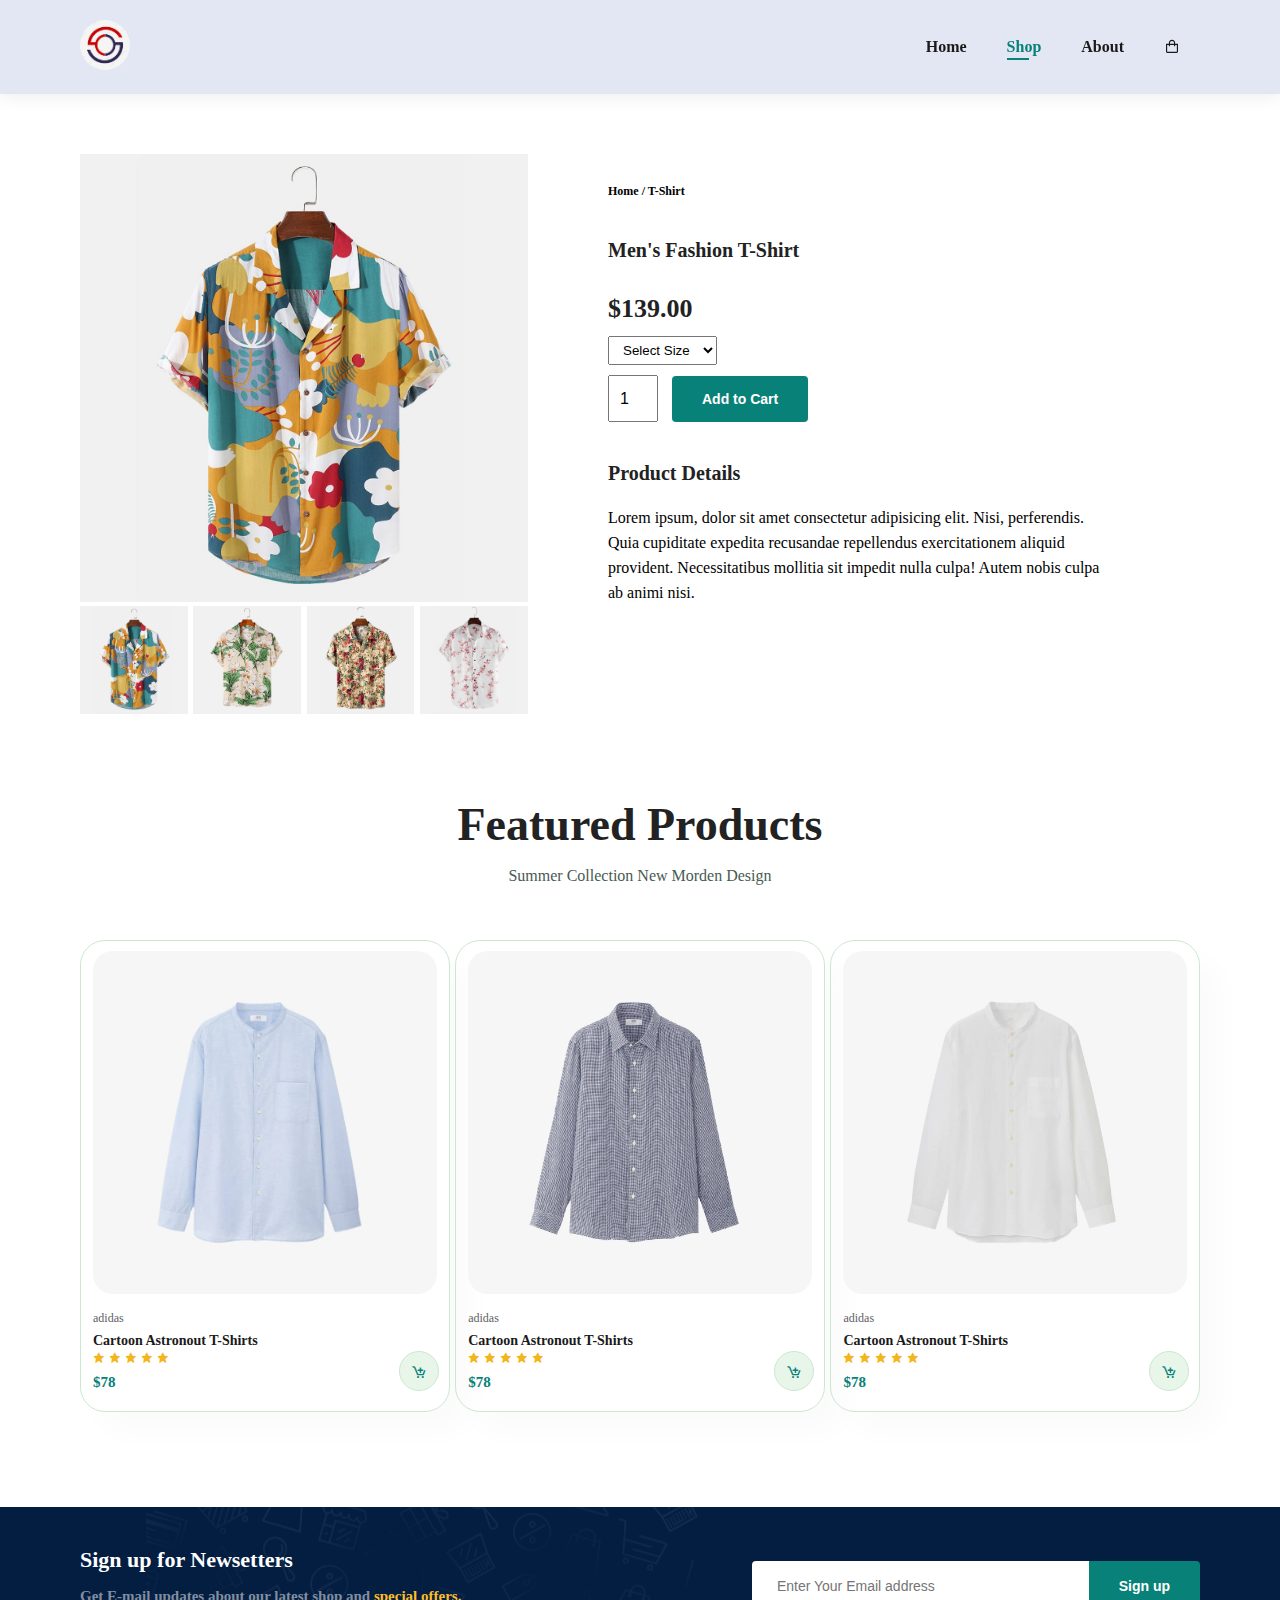
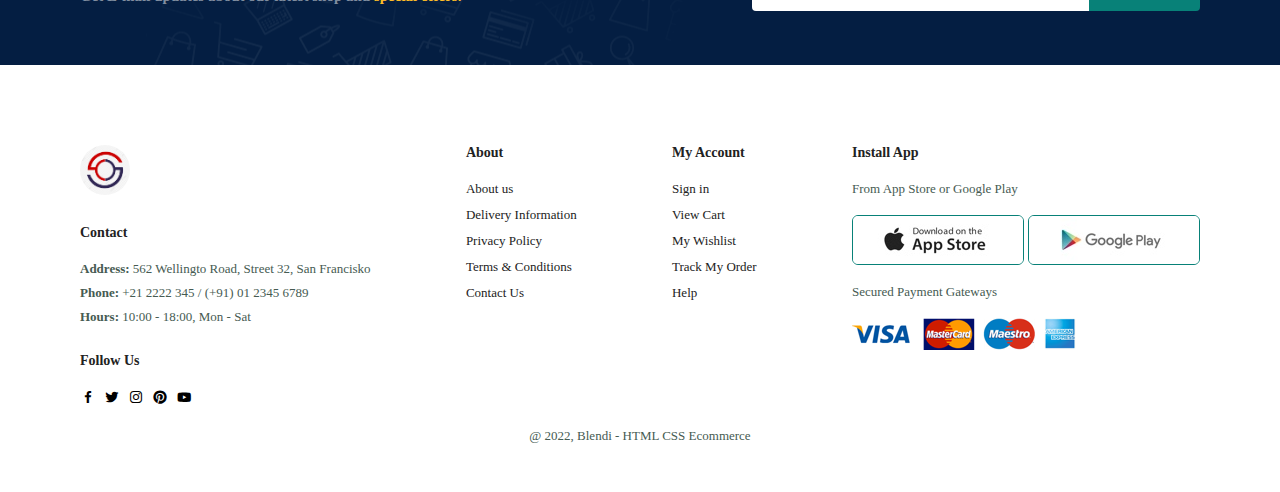
<file: sproduct.html>
<!DOCTYPE html>
<html lang="en">
  <head>
    <meta charset="UTF-8" />
    <meta http-equiv="X-UA-Compatible" content="IE=edge" />
    <meta name="viewport" content="width=device-width, initial-scale=1.0" />
    <link
      href="https://unpkg.com/boxicons@2.1.4/css/boxicons.min.css"
      rel="stylesheet"
    />
    <link rel="stylesheet" href="style.css" />
    <title>Ecommerce</title>
  </head>
  <body>
    <section id="header">
      <a href="#"><img src="images/logo.png" class="logo" alt="" /></a>

      <div>
        <ul id="navbar">
          <li><a href="index.html">Home</a></li>
          <li><a class="active" href="shop.html">Shop</a></li>
          <li><a href="about.html">About</a></li>
          <li id="lg-bag">
            <a href="cart.html"><i class="bx bx-shopping-bag"></i></a>
          </li>
          <a href="#" id="close"><i class="bx bx-x"></i></a>
        </ul>
      </div>
      <div id="mobile">
        <a href="cart.html"><i class="bx bx-shopping-bag"></i></a>
        <i id="bar" class="bx bx-menu"></i>
      </div>
    </section>

    <section id="prodetails" class="section-p1">
      <div class="single-pro-image">
        <img src="images/products/f1.jpg" width="100%" id="MainImg" alt="" />

        <div class="small-img-group">
          <div class="small-img-col">
            <img
              src="images/products/f1.jpg"
              width="100%"
              class="small-img"
              alt=""
            />
          </div>
          <div class="small-img-col">
            <img
              src="images/products/f2.jpg"
              width="100%"
              class="small-img"
              alt=""
            />
          </div>
          <div class="small-img-col">
            <img
              src="images/products/f3.jpg"
              width="100%"
              class="small-img"
              alt=""
            />
          </div>
          <div class="small-img-col">
            <img
              src="images/products/f4.jpg"
              width="100%"
              class="small-img"
              alt=""
            />
          </div>
        </div>
      </div>

      <div class="single-pro-details">
        <h6>Home / T-Shirt</h6>
        <h4>Men's Fashion T-Shirt</h4>
        <h2>$139.00</h2>
        <select>
          <option>Select Size</option>
          <option>XL</option>
          <option>XXL</option>
          <option>Small</option>
          <option>Large</option>
        </select>
        <input type="number" value="1" />
        <button class="normal">Add to Cart</button>
        <h4>Product Details</h4>
        <span
          >Lorem ipsum, dolor sit amet consectetur adipisicing elit. Nisi,
          perferendis. Quia cupiditate expedita recusandae repellendus
          exercitationem aliquid provident. Necessitatibus mollitia sit impedit
          nulla culpa! Autem nobis culpa ab animi nisi.</span
        >
      </div>
    </section>

    <section id="product1" class="section-p1">
        <h2>Featured Products</h2>
        <p>Summer Collection New Morden Design</p>
        <div class="pro-container">
            <div class="pro">
                <img src="images/products/n1.jpg" alt="">
                <div class="des">
                    <span>adidas</span>
                    <h5>Cartoon Astronout T-Shirts</h5>
                    <div class="star">
                        <i class='bx bxs-star'></i>
                        <i class='bx bxs-star'></i>
                        <i class='bx bxs-star'></i>
                        <i class='bx bxs-star'></i>
                        <i class='bx bxs-star'></i>
                    </div>
                    <h4>$78</h4>
                </div>
                <a href="#"><i class='bx bx-cart-add cart'></i></a>
            </div>
            <div class="pro">
                <img src="images/products/n2.jpg" alt="">
                <div class="des">
                    <span>adidas</span>
                    <h5>Cartoon Astronout T-Shirts</h5>
                    <div class="star">
                        <i class='bx bxs-star'></i>
                        <i class='bx bxs-star'></i>
                        <i class='bx bxs-star'></i>
                        <i class='bx bxs-star'></i>
                        <i class='bx bxs-star'></i>
                    </div>
                    <h4>$78</h4>
                </div>
                <a href="#"><i class='bx bx-cart-add cart'></i></a>
            </div>
            <div class="pro">
                <img src="images/products/n3.jpg" alt="">
                <div class="des">
                    <span>adidas</span>
                    <h5>Cartoon Astronout T-Shirts</h5>
                    <div class="star">
                        <i class='bx bxs-star'></i>
                        <i class='bx bxs-star'></i>
                        <i class='bx bxs-star'></i>
                        <i class='bx bxs-star'></i>
                        <i class='bx bxs-star'></i>
                    </div>
                    <h4>$78</h4>
                </div>
                <a href="#"><i class='bx bx-cart-add cart'></i></a>
            </div>
            
            
        </div>
    </section>

    <section id="newsletter" class="section-p1 section-m1">
      <div class="newstext">
        <h4>Sign up for Newsetters</h4>
        <p>
          Get E-mail updates about our latest shop and
          <span>special offers.</span>
        </p>
      </div>
      <div class="form">
        <input type="text" placeholder=" Enter Your Email address" />
        <button class="normal">Sign up</button>
      </div>
    </section>

    <footer class="section-p1">
      <div class="col">
        <img src="images/logo.png" class="logo" alt="" />
        <h4>Contact</h4>
        <p>
          <strong>Address:</strong> 562 Wellingto Road, Street 32, San Francisko
        </p>
        <p><strong>Phone:</strong> +21 2222 345 / (+91) 01 2345 6789</p>
        <p><strong>Hours:</strong> 10:00 - 18:00, Mon - Sat</p>
        <div class="follow">
          <h4>Follow Us</h4>
          <div class="icon">
            <i class="bx bxl-facebook"></i>
            <i class="bx bxl-twitter"></i>
            <i class="bx bxl-instagram"></i>
            <i class="bx bxl-pinterest"></i>
            <i class="bx bxl-youtube"></i>
          </div>
        </div>
      </div>

      <div class="col">
        <h4>About</h4>
        <a href="#">About us</a>
        <a href="#">Delivery Information</a>
        <a href="#">Privacy Policy</a>
        <a href="#">Terms & Conditions</a>
        <a href="#">Contact Us</a>
      </div>

      <div class="col">
        <h4>My Account</h4>
        <a href="#">Sign in</a>
        <a href="#">View Cart</a>
        <a href="#">My Wishlist</a>
        <a href="#">Track My Order</a>
        <a href="#">Help</a>
      </div>

      <div class="col install">
        <h4>Install App</h4>
        <p>From App Store or Google Play</p>
        <div class="row">
          <img src="images/pay/app.jpg" alt="" />
          <img src="images/pay/play.jpg" alt="" />
        </div>
        <p>Secured Payment Gateways</p>
        <img src="images/pay/pay.png" alt="" />
      </div>

      <div class="copyright">
        <p>@ 2022, Blendi - HTML CSS Ecommerce</p>
      </div>
    </footer>

    <script>
        let MainImg = document.getElementById("MainImg");
        let smallImg = document.getElementsByClassName("small-img");

        smallImg[0].onclick = function(){
            MainImg.src = smallImg[0].src;
        }

        smallImg[1].onclick = function(){
            MainImg.src = smallImg[1].src;
        }

        smallImg[2].onclick = function(){
            MainImg.src = smallImg[2].src;
        }

        smallImg[3].onclick = function(){
            MainImg.src = smallImg[3].src;
        }

    </script>

    <script src="app.js"></script>
  </body>
</html>
</file>
<file: style.css>
*{
    margin: 0;
    padding: 0;
    box-sizing: border-box;
}

h1{
    font-size: 50px;
    line-height: 64px;
    color: #222;
}

h2{
    font-size: 46px;
    line-height: 54px;
    color: #222;
}

h4{
    font-size: 20px;
    color: #222;
}

h6{
    font-weight: 700;
    font-size: 12px;
}

p{
    font-size: 16px;
    color: #465b52;
    margin: 15px 0 20px 0;

}

.section-p1{
    padding: 40px 80px;
}

.section-m1{
    margin: 40px 0;
}

button.normal{
    font-size: 14px;
    font-weight: 600;
    padding: 15px 30px;
    color: #000;
    background-color: #fff;
    border-radius: 4px;
    cursor: pointer;
    border: none;
    outline: none;
    transition: 0.2s;
}

button.white{
    font-size: 13px;
    font-weight: 600;
    padding: 11px 18px;
    color: #fff;
    background-color: transparent;
    cursor: pointer;
    border: 1px solid #fff;
    outline: none;
    transition: 0.2s;
}

body{
    width: 100%;
}

#header{
    display: flex;
    align-items: center;
    justify-content: space-between;
    padding: 20px 80px;
    background: #E3e6f3;
    box-shadow: 0 5px 15px rgba(0, 0, 0, 0.06);
    z-index: 999;
    position: sticky;
    top: 0;
    left: 0;
}

#navbar{
    display: flex;
    align-items: center;
    justify-content: center;
}

#navbar li{
    list-style: none;
    padding: 0 20px;
    position: relative;
}

.logo{
    width: 50px;
    border-radius: 50%;
}

#navbar li a{
    text-decoration: none;
    font-size: 16px;
    font-weight: 600;
    color: #1a1a1a;
    transition: 0.3s ease;
}

#navbar li a:hover,
#navbar li a.active{
    color: #088178;
}

#navbar li a.active::after,
#navbar li a:hover::after{
    content: "";
    width: 30%;
    height: 2px;
    background: #088178;
    position: absolute;
    bottom: -4px;
    left: 20px;
}

.shop{
    height: 30px;
    width: 30px;
    background: #E3e6f3;
    color: black;
    border: none;
}

.shop:hover{
    border-radius: 100%;
    background-color: black;
    color: white;
    transition: 2s
}

.login{
    height: 30px;
    width: 30px;
    background: #E3e6f3;
    color: black;
    border: none;
}

.login:hover{
    border-radius: 100%;
    background-color: black;
    color: white;
    transition: 2s;
}

.overlay{
    width: 100%;
    position: fixed;
    top: 0%;
    background: rgba(0, 0, 0 , 0.5);
    height: 100vh;
    z-index: -1;
   opacity: 0;
   transition: 1s;
}

.loginform{
    width: 380px;
    padding: 40px 30px;
    background-color: white;
    position: absolute;
    transition: 2s;
    left: 50%;
    top: -50%;
    transform: translate(-50%, -50%);
    border-radius: 15px;
}

.loginform h2{
    text-align: center;
    margin: 10px 0 20px;
}

.loginform label {
    font-size: 14px;
    color: #222;
}

.showoverlay{
    opacity: 1;
    z-index: 1;
}

.loginform input {
    width: 100%;
    display: block;
    padding: 10px;
    margin-top: 5px;
    margin-bottom: 15px;
    outline: none;
    border-radius: 5px;
}

.showloginform{
    top: 50%;
}

.loginform button {
    width: 100%;
    background-color: black;
    height: 40px;
    color: white;
    border: none;
    outline: none;
    font-size: 16px;
    border-radius: 10px;
    cursor: pointer;
}

.loginform button:hover{
    background-color: white;
    color: black;
    border: 1px solid black;
}

.loginform span{
    position: absolute;
    right: 0px;
    width: 30px;
    height: 30px;
    color: white;
    line-height: 30px;
    background-color: grey;
    text-align: center;
    top: 0;
    cursor: pointer;
}


#mobile{
    display: none;
    align-items: center;
}

#close{
    display: none;
}

#hero{
    background-image: url("images/hero4.png");
    height: 90vh;
    width: 100%;
    background-size: cover;
    background-position: top 25% right 0;
    padding: 0 80px;
    display: flex;
    flex-direction: column;
    align-items: flex-start;
    justify-content: center;
}

#hero h4{
    padding-bottom: 15px;
}

#hero h1{
    color: #088178;
}

#hero button{
    background-image: url("images/button.png");
    background-color: transparent;
    color: #088178;
    border: 0;
    padding: 14px 80px 14px 65px;
    background-repeat: no-repeat;
    cursor: pointer;
    font-weight: 700;
    font-size: 15px;
    
}

#feature{
    display: flex;
    align-items: center;
    justify-content: space-between;
    flex-wrap: wrap;
}

#feature .fe-box{
    width: 180px;
    text-align: center;
    padding: 25px 15px;
    box-shadow: 20px 20px 34px rgba(0, 0, 0 , 0.03);
    border: 1px solid #cce7d0;
    border-radius: 4px;
    margin: 15px 0;
}

#feature .fe-box:hover{
    box-shadow: 10px 10px 54px rgba(70, 62, 221 , 0.1);

}
#feature .fe-box img{
    width: 100%;
    margin-bottom: 10px;
}

#feature .fe-box h6{
    display: inline-block;
    padding: 9px 8px 6px 8px;
    line-height: 1;
    border-radius: 4px;
    color: #088178;
    background-color: #fddde4;
}

#feature .fe-box:nth-child(2) h6{
    background-color: #cdebbc;
}

#feature .fe-box:nth-child(3) h6{
    background-color: #d1e8f2;
}

#feature .fe-box:nth-child(4) h6{
    background-color: #cdd4f8;
}

#feature .fe-box:nth-child(5) h6{
    background-color: #f6dbf6;
}

#feature .fe-box:nth-child(6) h6{
    background-color: #fff2e5;
}

#product1{
    text-align: center;
}

#product1 .pro-container{
    display: flex;
    justify-content: space-between;
    padding-top: 20px;
    flex-wrap: wrap;
}

#product1 .pro{
    width: 33%;
    min-width: 250px;
    max-width: 400px;
    padding: 10px 12px;
    border: 1px solid #cce7d0;
    border-radius: 25px;
    cursor: pointer;
    box-shadow: 20px 20px 30px rgba(0, 0, 0, 0.02);
    margin: 15px 0;
    transition: 0.2s ease;
    position: relative;
}

#product1 .pro:hover{
    box-shadow: 20px 20px 30px rgba(0, 0, 0, 0.06);
}

#product1 .pro img{
    width: 100%;
    border-radius: 20px;
}

#product1 .pro .des{
    text-align: start;
    padding: 10px 0;
}

#product1 .pro .des span{
    color: #606063;
    font-size: 12px;
}

#product1 .pro .des h5{
    padding-top: 7px;
    color: #1a1a1a;
    font-size: 14px;
}

#product1 .pro .des i{
    font-size: 12px;
    color: rgb(243, 181, 25);
}

#product1 .pro .des h4{
    padding-top: 7px;
    font-size: 15px;
    font-weight: 700;
    color: #088178;
}

#product1 .pro .cart{
    width: 40px;
    height: 40px;
    line-height: 40px;
    border-radius: 50px;
    background-color: #e8f6ea;
    font-weight: 500;
    color: #088178;
    border: 1px solid #cce7d0;
    position: absolute;
    bottom: 20px;
    right: 10px;
}

#banner{
    display: flex;
    flex-direction: column;
    justify-content: center;
    align-items: center;
    text-align: center;
    background-image: url("images/banner/b2.jpg");
    width: 100%;
    height: 40vh;
    background-size: cover;
    background-position: center;
}

#banner h4{
    color: #fff;
    font-size: 16px;
}

#banner h2{
    color: #fff;
    font-size: 30px;
    padding: 10px 0;
}

#banner h2 span{
    color: #ef3636;
}

#banner button:hover{
    background-color: #088178;
    color: #fff;
}

#sm-banner{
    display: flex;
    justify-content: space-between;
    flex-wrap: wrap;
}

#sm-banner .banner-box{
    display: flex;
    flex-direction: column;
    justify-content: center;
    align-items: flex-start;
    background-image: url("images/banner/b17.jpg");
    min-width: 48%;
    height: 50vh;
    background-size: cover;
    background-position: center;
    padding: 30px;
}

#sm-banner .banner-box2{
    background-image: url("images/banner/b10.jpg");
}

#sm-banner h4{
    color: #fff;
    font-size: 20px;
    font-weight: 300;
}

#sm-banner h2{
    color: #fff;
    font-size: 28px;
    font-weight: 800;
}

#sm-banner span{
    color: #fff;
    font-size: 14px;
    font-weight: 500;
    padding-bottom: 15px;
}

#sm-banner .banner-box:hover button{
    background: #088178;
    border: 1px solid #088178;
}

#banner3{
    display: flex;
    justify-content: space-between;
    flex-wrap: wrap;
    padding: 0 80px;
}

#banner3 .banner-box{
    display: flex;
    flex-direction: column;
    justify-content: center;
    align-items: flex-start;
    background-image: url("images/banner/b7.jpg");
    min-width: 30%;
    height: 30vh;
    background-size: cover;
    background-position: center;
    padding: 20px;
    margin-bottom: 20px;
}

#banner3 .banner-box2{
    background-image: url("images/banner/b4.jpg");
}

#banner3 .banner-box3{
    background-image: url("images/banner/b18.jpg");
}

#banner3 h2{
    color: #fff;
    font-weight: 900;
    font-size: 21px;
}

#banner3 h3{
    color: #ec544e;
    font-weight: 800;
    font-size: 15px;
}

#newsletter{
    display: flex;
    justify-content: space-between;
    flex-wrap: wrap;
    align-items: center;
    background-image: url("images/banner/b14.png");
    background-repeat: no-repeat;
    background-position: 20% 30%;
    background-color: #041e42;
}

#newsletter h4{
    font-size: 22px;
    font-weight: 700;
    color: #fff;
}

#newsletter p{
    font-size: 15px;
    font-weight: 600;
    color: #818ea0;
}

#newsletter p span{
    color: #ffbd27;
}

#newsletter .form{
    display: flex;
    width: 40%;
}

#newsletter input{
    height: 3.125rem;
    padding: 0 1.25rem;
    font-size: 14px;
    width: 100%;
    border: 1px solid transparent;
    border-radius: 4px;
    outline: none;
    border-top-right-radius: 0;
    border-bottom-right-radius: 0;
}

#newsletter button{
    background-color: #088178;
    color: #fff;
    white-space: nowrap;
    border-top-left-radius: 0;
    border-bottom-left-radius: 0;
}

footer{
    display: flex;
    flex-wrap: wrap;
    justify-content: space-between;
}

footer .col{
    display: flex;
    flex-direction: column;
    align-items: flex-start;
    margin-bottom: 20px;
}

footer .logo{
    margin-bottom: 30px;
}

footer h4{
    font-size: 14px;
    padding-bottom: 20px;
}

footer p{
    font-size: 13px;
    margin: 0 0 8px 0;
}

footer a{
    font-size: 13px;
    text-decoration: none;
    color: #222;
    margin-bottom: 10px;
}

footer .follow{
    margin-top: 20px;
}

footer .follow i{
    padding-right: 4px;
    cursor: pointer;
}

footer .install .row img{
    border: 1px solid #088178;
    border-radius: 6px;
}

footer .install img{
    margin: 10px 0 15px 0;
}

footer .follow i:hover,
footer a:hover{
    color: #088178;
}

footer .copyright{
    width: 100%;
    text-align: center;
}

#page-header{
    background-image: url("images/banner/b1.jpg");
    width: 100%;
    height: 40vh;
    background-size: cover;
    display: flex;
    justify-content: center;
    text-align: center;
    flex-direction: column;
    padding: 14px;
}

#page-header h2, 
#page-header p{
    color: #fff;
}

#pagination{
    text-align: center;
}

#pagination a i{
    font-size: 16px;
    font-weight: 600;
}

#pagination a{
    text-decoration: none;
    background-color: #088178;
    padding: 15px 20px;
    border-radius: 4px;
    color: #fff;
    font-weight: 600;
}

#prodetails{
    display: flex;
    margin-top: 20px;
}

#prodetails .single-pro-image{
    width: 40%;
    margin-right: 50px;
}

.small-img-group{
    display: flex;
    justify-content: space-between;
}

.small-img-col{
    flex-basis: 24%;
    cursor: pointer;
}

#prodetails .single-pro-details{
    width: 50%;
    padding: 30px;
}

#prodetails .single-pro-details h4{
    padding: 40px 0 20px 0;
}

#prodetails .single-pro-details h2{
    font-size: 26px;
}

#prodetails .single-pro-details select {
    display: block;
    padding: 5px 10px;
    margin-bottom: 10px;
}

#prodetails .single-pro-details input{
    width: 50px;
    height: 47px;
    padding-left: 10px;
    font-size: 16px;
    margin-right: 10px;
}

#prodetails .single-pro-details input:focus{
    outline: none;
}

#prodetails .single-pro-details button{
    background-color: #088178;
    color: #fff;
}

#prodetails .single-pro-details span{
    line-height: 25px;
}

#page-header.about-header{
    background-image: url("images/about/banner.png");
}

#about-head{
    display: flex;
    align-items: center;
}


#about-head img{
    width: 50%;
    height: auto;
}

#about-head div{
    margin-left: 40px;
}

#about-app{
    text-align: center;
}

#about-app .video{
    width: 70%;
    height: 100%;
    margin: 30px auto 0 auto;
}

#about-app .video video{
    width: 100%;
    height: 100%;
    border-radius: 20px;
}

#cart table{
    width: 100%;
    border-collapse: collapse;
    table-layout: fixed;
    white-space: nowrap;
}

#cart table img{
    width: 70px;
}

#cart table td:nth-child(1){
    width: 100px;
    text-align: center;
}

#cart table td:nth-child(2){
    width: 150px;
    text-align: center;
}

#cart table td:nth-child(3){
    width: 250px;
    text-align: center;
}

#cart table td:nth-child(4),
#cart table td:nth-child(5),
#cart table td:nth-child(6){
    width: 150px;
    text-align: center;
}

#cart table td:nth-child(5) input {
    width: 70px;
    padding: 10px 5px 10px 15px;
}

#cart table thead {
    border: 1px solid #e2e9e1;
    border-left: none;
    border-right: none;
}

#cart table thead td {
    font-weight: 700;
    text-transform: uppercase;
    font-size: 13px;
    padding: 18px 0;
}

#cart table tbody tr td {
    padding-top: 15px;
} 

#cart table tbody td {
    font-size: 13px;
}

#cart-add{
    display: flex;
    flex-wrap: wrap;
    justify-content: space-between;
}

#coupon {
    width: 50%;
    margin-bottom: 30px;
}

#coupon h3,
#subtotal h3 {
    padding-bottom: 15px;
}

#coupon input {
    padding: 10px 20px;
    outline: none;
    width: 60%;
    margin-block-end: 10px;
    border: 1px solid #e2e9e1;
}

#coupon button,
#subtotal button {
    background-color: #088178;
    color: #fff;
    padding: 10px 20px;
    margin-left: 6px;
}

#subtotal{
    width: 50%;
    margin-bottom: 30px;
    border: 1px solid #e2e9e1;
    padding: 30px;
}

#subtotal table{
    border-collapse: collapse;
    width: 100%;
    margin-bottom: 20px;
}

#subtotal table td {
    width: 50%;
    border: 1px solid #e2e9e1;
    padding: 10px;
    font-size: 15px;
}


@media (max-width: 921px) {

    .section-p1{
        padding: 40px 4px;
    }

    #navbar {
        display: flex;
        flex-direction: column;
        align-items: flex-start;
        justify-content: flex-start;
        position: fixed;
        top: 0;
        right: -300px;
        height: 100vh;
        width: 300px;
        background-color: #E3e6f3;
        box-shadow: 0 40px 60px rgba(0, 0, 0, 0.1);
        padding: 80px 0 0 10px;
        transition: 0.3s ease;
    }

    #navbar.active{
        right: 0px;
    }

    #navbar li{
        margin-bottom: 25px;
    }

    #mobile{
        display: flex;
        align-items: center;
    }

    #mobile i{
        color: #1a1a1a;
        font-size: 24px;
        padding-left: 20px;
    }

    #close{
        display: initial;
        position: absolute;
        top: 30px;
        left: 30px;
        color: #222;
        font-size: 26px;
    }

    
    #lg-bag{
        display: none;
    }

    #hero {
        height: 70vh;
        padding: 0 80px;
        background-position: top 30% right 30%;
    }

    #feature {
        
        justify-content: center;
        
    }

    #feature .fe-box {
        margin: 15px 15px;
    }

    #product1 .pro-container {
        justify-content: center;
    }

    #product1 .pro{
        margin: 15px;
    }

    #banner {
        height: 25vh;

    }

    #sm-banner .banner-box {
        min-width: 100%;
        height: 30vh;
    }

    #banner3 {
        
        padding: 0 40px;
    }

    #banner3 .banner-box {
        width: 28%;
    }

    #newsletter .form{
        width: 70%;
    }
}


@media (max-width: 477px){

    .section-p1{
        padding: 20px;
    }

    #header{
        padding: 10px 30px;
    }

    h2{
        font-size: 32px;
    }

    h1{
        font-size: 38px;
    }

    #hero{
        padding: 0 20px;
        background-position: 65%;
    }

    #feature{
        justify-content: space-between;
    }

    #feature .fe-box{
        width: 155px;
        margin: 0 0 15px 0;
    }

    #product1 .pro{
        width: 100%;
    }

    #banner{
        height: 40vh;
    }

    #sm-banner .banner-box{
        height: 40vh;
    }

    #sm-banner .banner-box2{
        margin-top: 20px;
    }

    #banner3{
        padding: 0 20px;
    }

    #banner3 .banner-box{
        width: 100%;
    }

    #newsletter{
        padding: 40px 20px;
    }

    #newsletter .form{
        width: 100%;
    }

    footer .copyright{
        text-align: start;
    }

    #prodetails {
        display: flex;
        flex-direction: column;
    }

    #prodetails .single-pro-image {
        width: 100%;
        margin-right: 0px;
    }

    #prodetails  .single-pro-details {
        width: 100%;
    }

    #about-head {
        flex-direction: column;
    }
    
    #about-head img {
        width: 100%;
        margin-bottom: 20px;
    }

    #about-head div {
        padding-left: 0px;
    }

    #about-app .video{
        width: 100%;
    }
}
</file>
